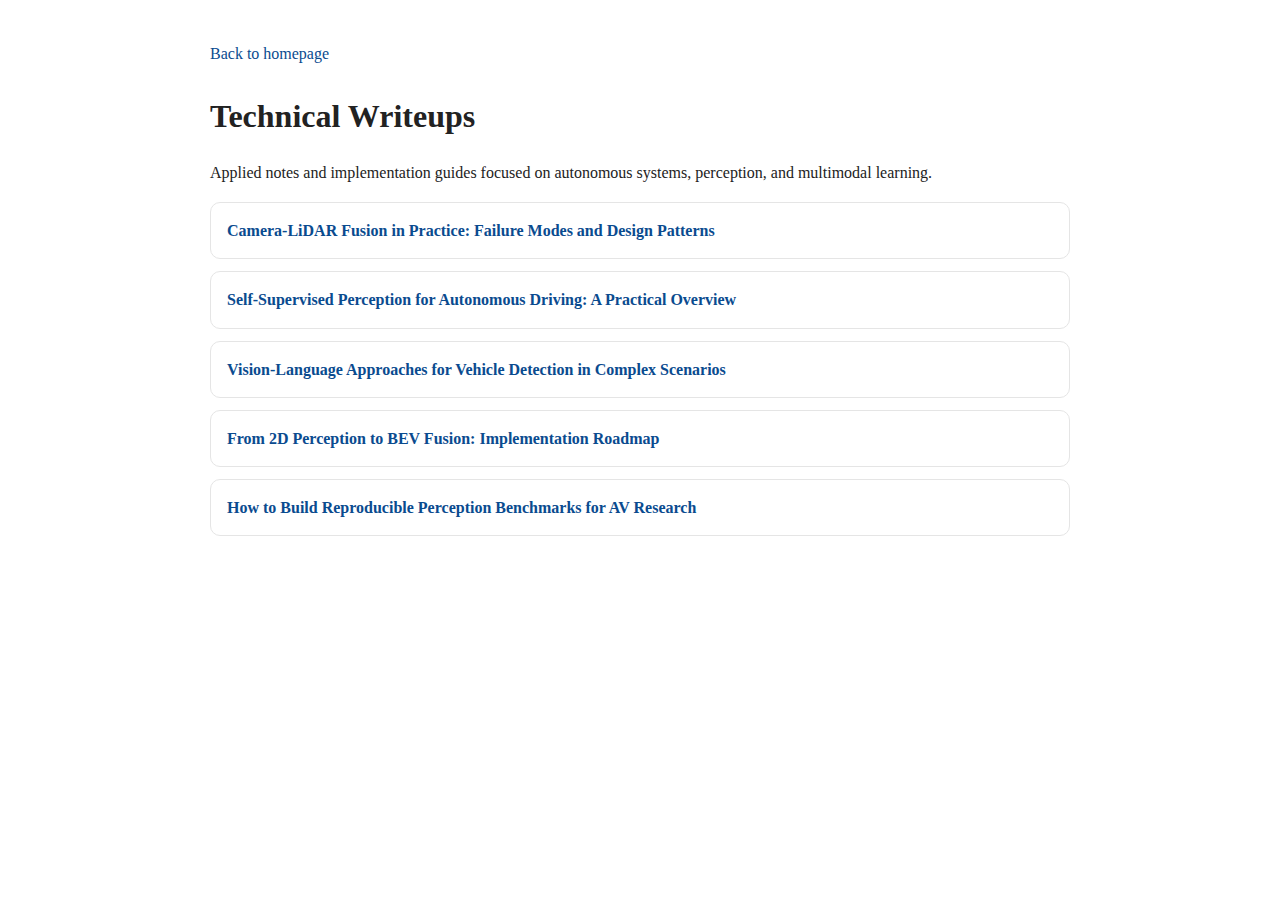
<file: writeups/index.html>
<!DOCTYPE html>
<html lang="en">
<head>
  <meta charset="utf-8">
  <meta name="viewport" content="width=device-width, initial-scale=1.0">
  <meta name="description" content="Technical writeups by Bipin Saha on autonomous driving perception, multimodal fusion, and AV research workflows.">
  <title>Technical Writeups | Bipin Saha</title>
  <link rel="canonical" href="https://bipin-saha.github.io/writeups/index.html">
  <style>
    body { font-family: Georgia, serif; max-width: 860px; margin: 40px auto; padding: 0 16px; line-height: 1.7; color: #222; }
    h1 { margin-bottom: 8px; }
    .card { border: 1px solid #e5e5e5; border-radius: 10px; padding: 14px 16px; margin-bottom: 12px; }
    a { color: #0a4b8f; text-decoration: none; }
    a:hover { text-decoration: underline; }
  </style>
</head>
<body>
  <p><a href="../index.html">Back to homepage</a></p>
  <h1>Technical Writeups</h1>
  <p>Applied notes and implementation guides focused on autonomous systems, perception, and multimodal learning.</p>

  <div class="card">
    <a href="camera-lidar-fusion.html"><strong>Camera-LiDAR Fusion in Practice: Failure Modes and Design Patterns</strong></a>
  </div>
  <div class="card">
    <a href="self-supervised-perception.html"><strong>Self-Supervised Perception for Autonomous Driving: A Practical Overview</strong></a>
  </div>
  <div class="card">
    <a href="vision-language-vehicle-detection.html"><strong>Vision-Language Approaches for Vehicle Detection in Complex Scenarios</strong></a>
  </div>
  <div class="card">
    <a href="bevfusion-roadmap.html"><strong>From 2D Perception to BEV Fusion: Implementation Roadmap</strong></a>
  </div>
  <div class="card">
    <a href="perception-benchmarks.html"><strong>How to Build Reproducible Perception Benchmarks for AV Research</strong></a>
  </div>
</body>
</html>
</file>
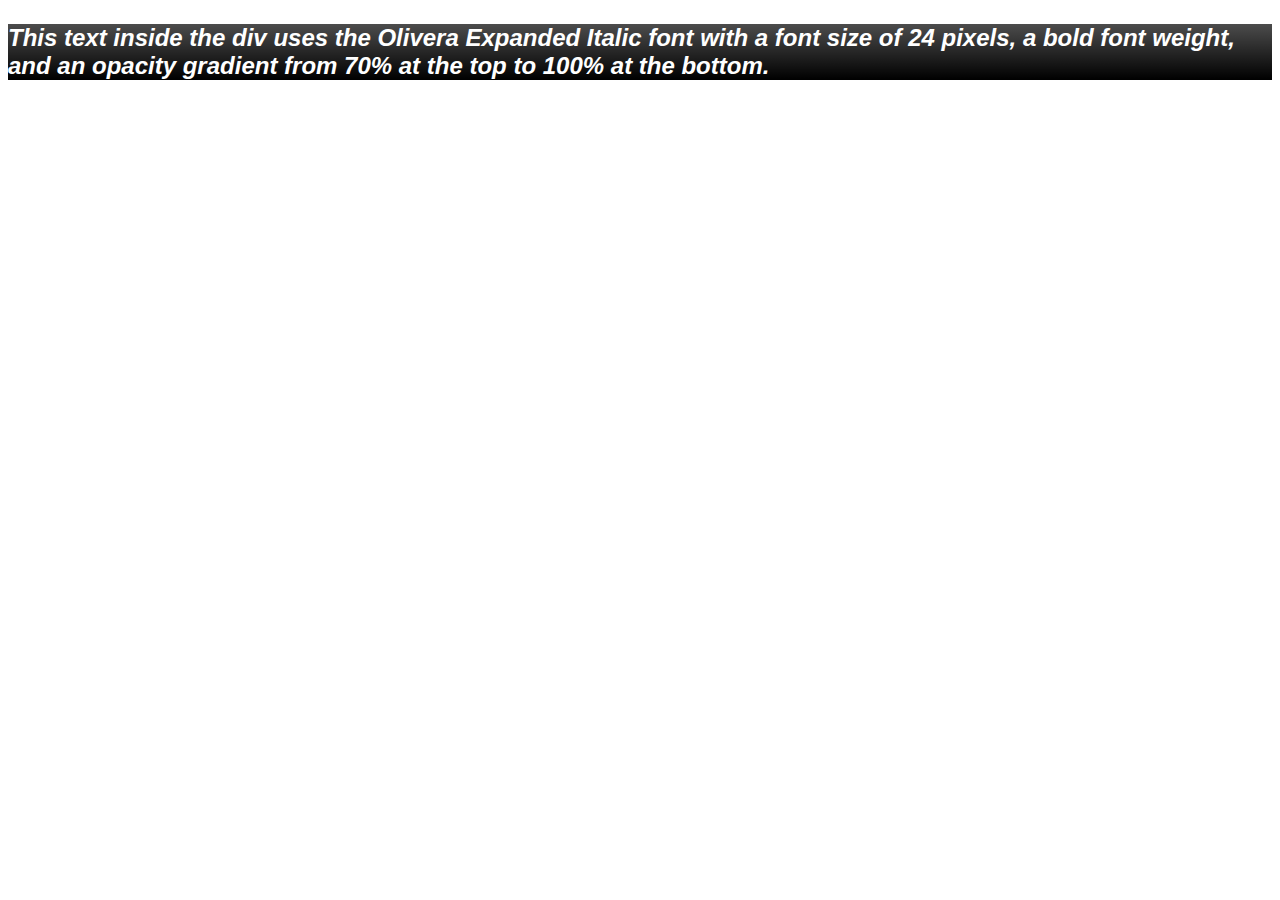
<file: post.html>
<!DOCTYPE html>
<html lang="en">
<head>
    <meta charset="UTF-8">
    <meta name="viewport" content="width=device-width, initial-scale=1.0">
    <title>Your One-Page Website</title>
</head>
<body>
    <div style="background: linear-gradient(rgba(0, 0, 0, 0.7), rgba(0, 0, 0, 1));">
        <p style="font-family: 'Olivera Expanded Italic', sans-serif; font-style: italic; font-size: 24px; font-weight: bold; color: #fff;">
            This text inside the div uses the Olivera Expanded Italic font with a font size of 24 pixels, a bold font weight, and an opacity gradient from 70% at the top to 100% at the bottom.
        </p>
    </div>

    <!-- Your website content goes here -->

</body>
</html>
</file>
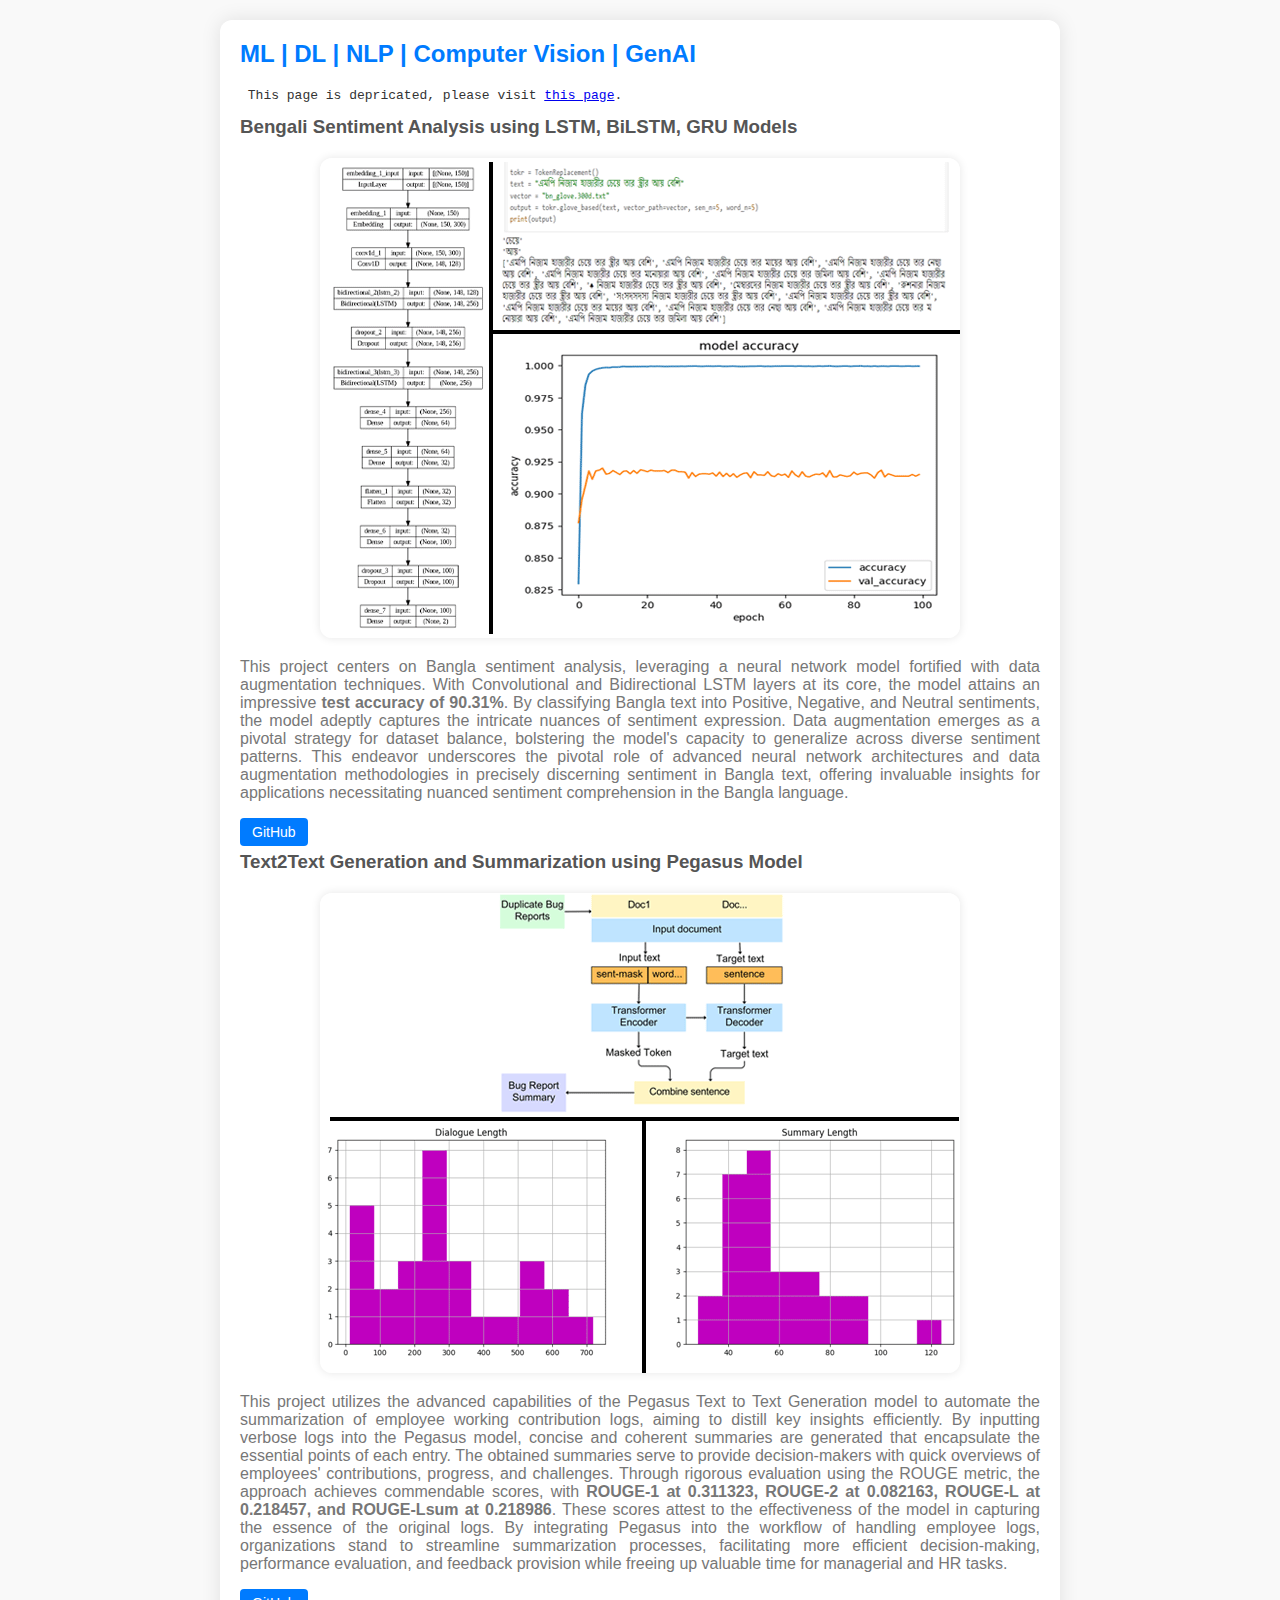
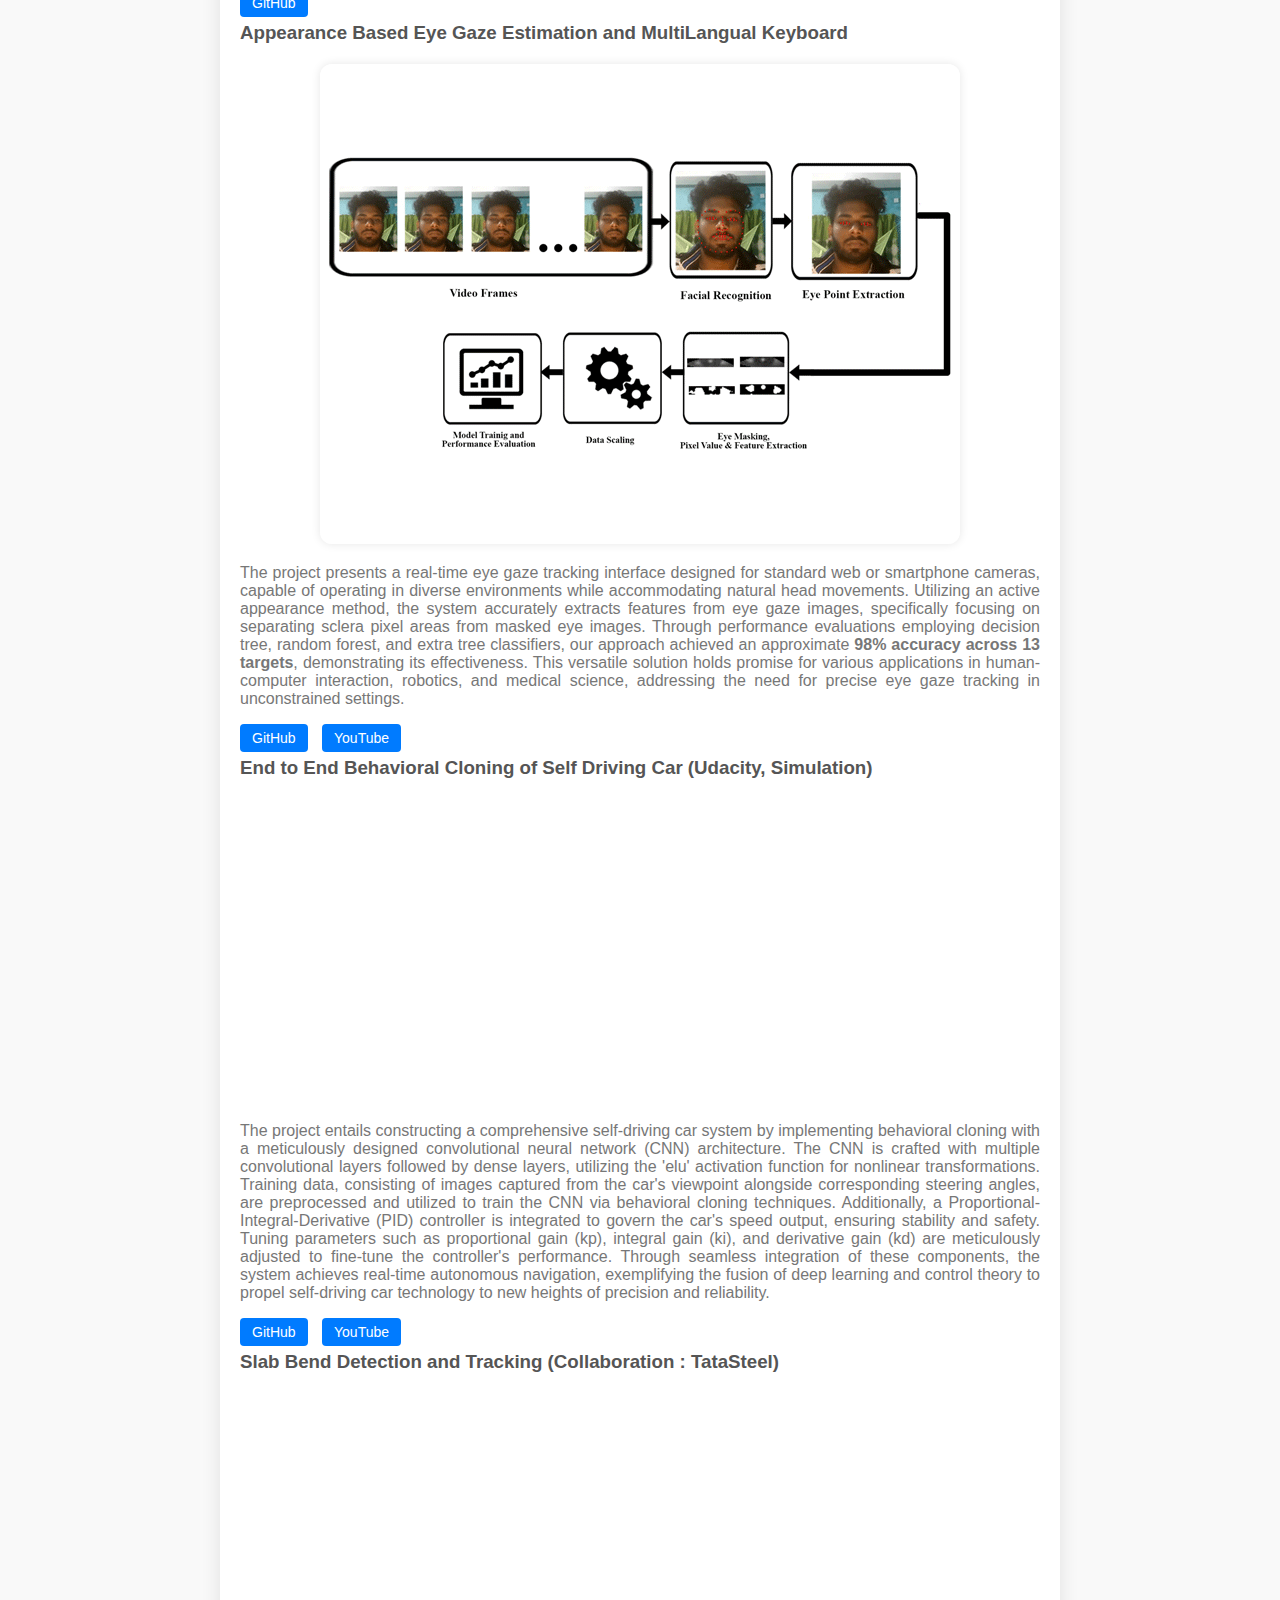
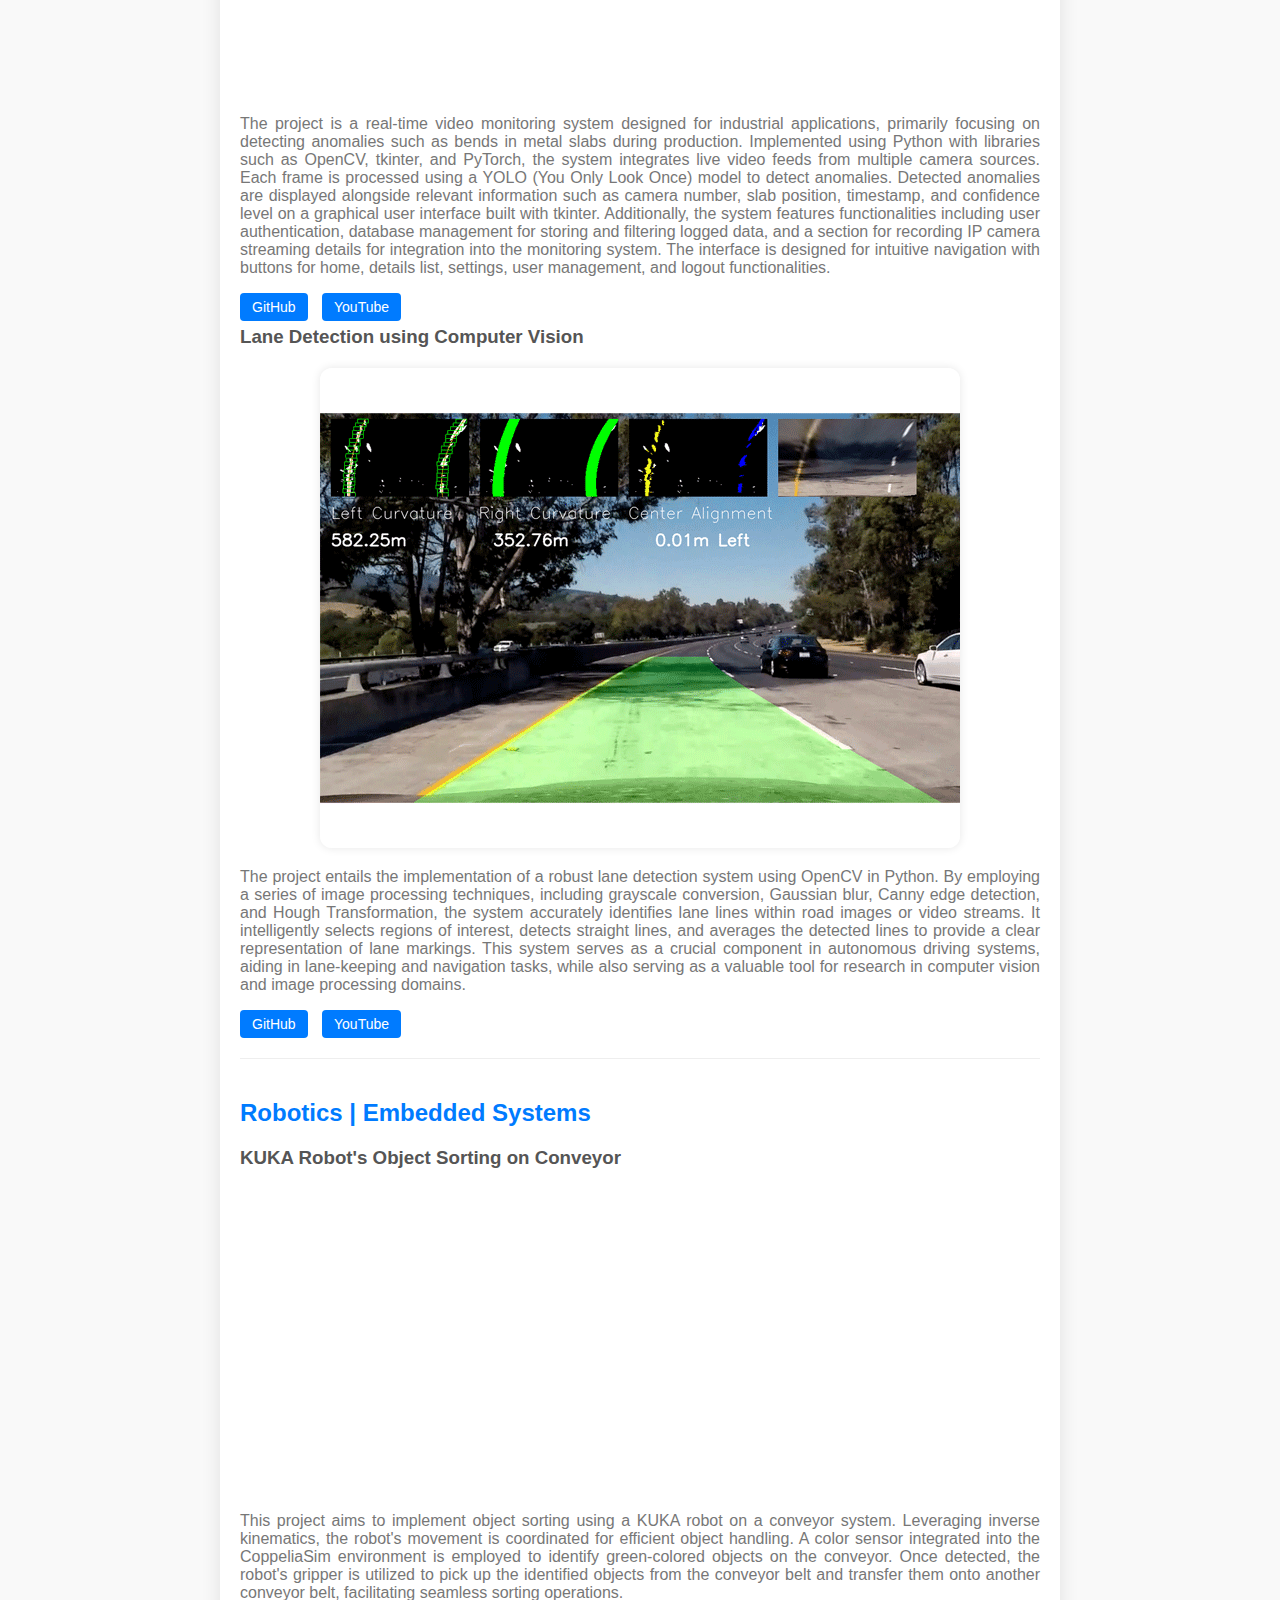
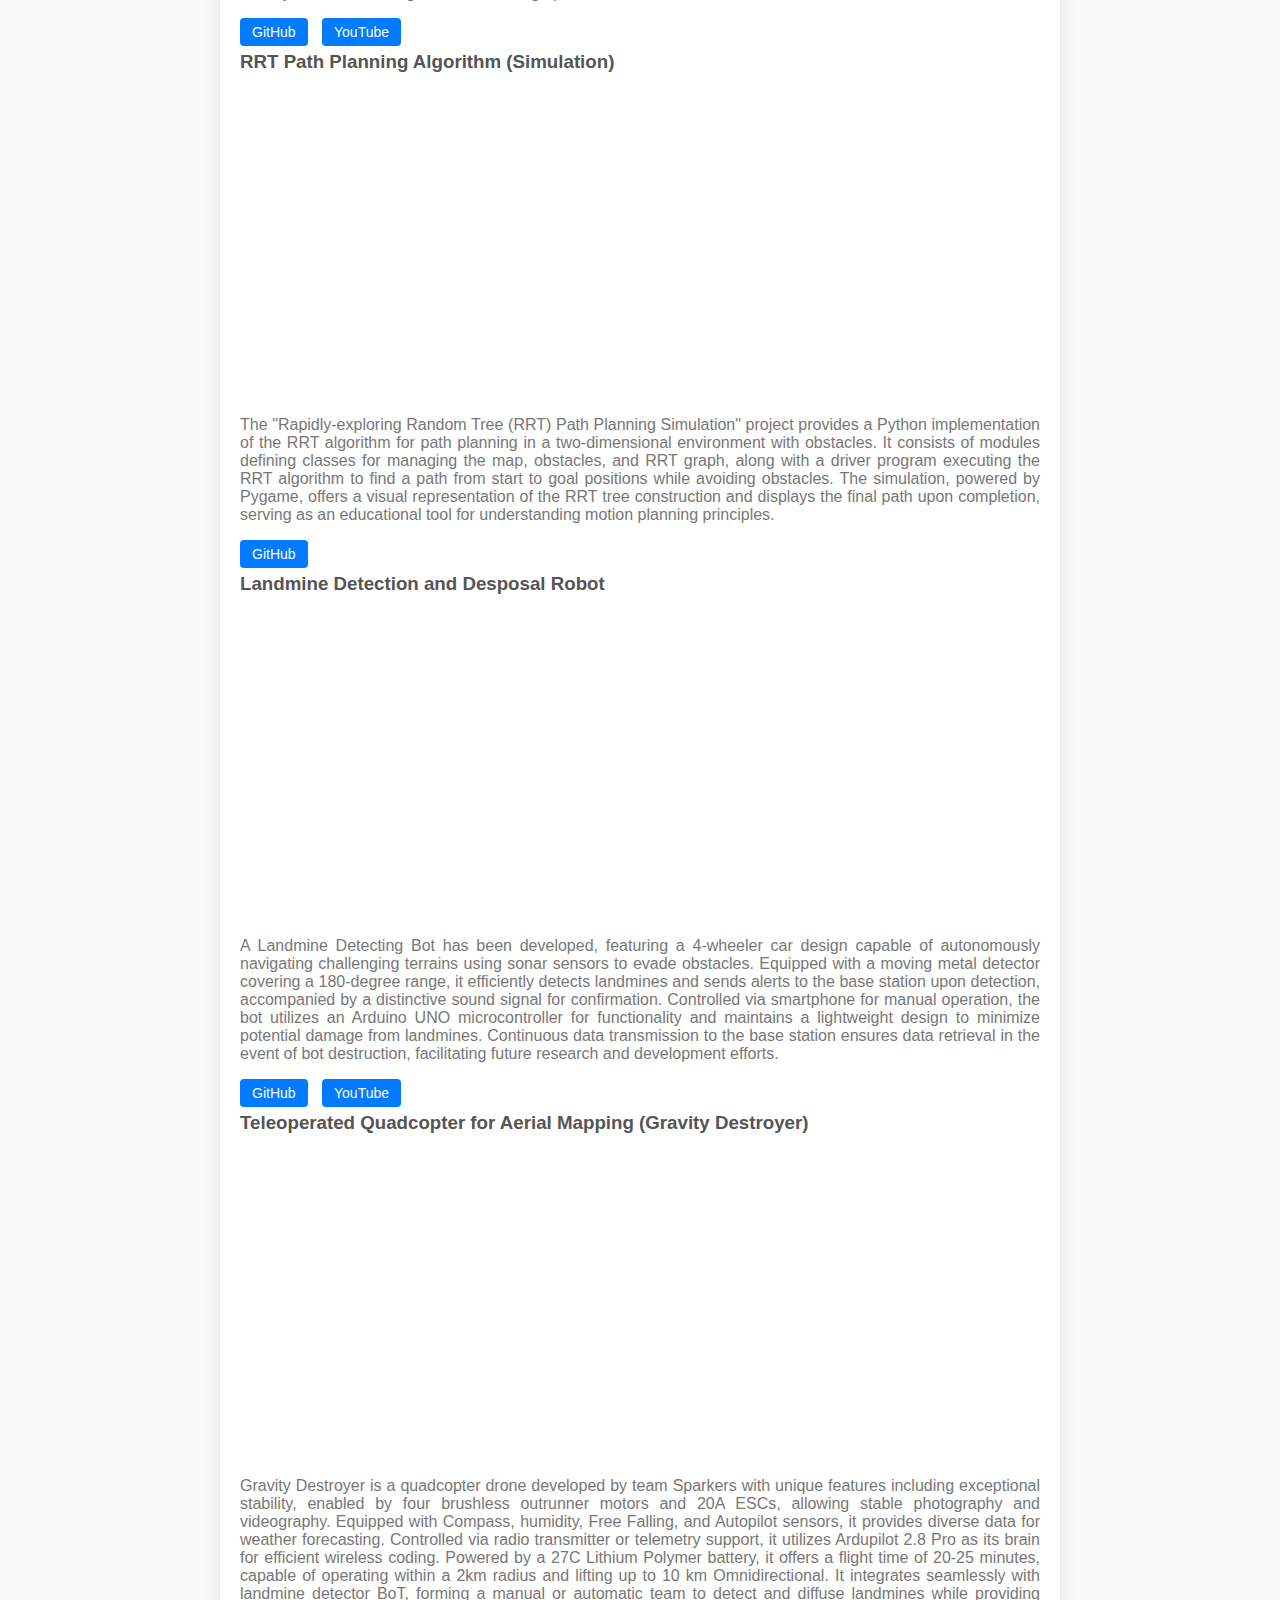
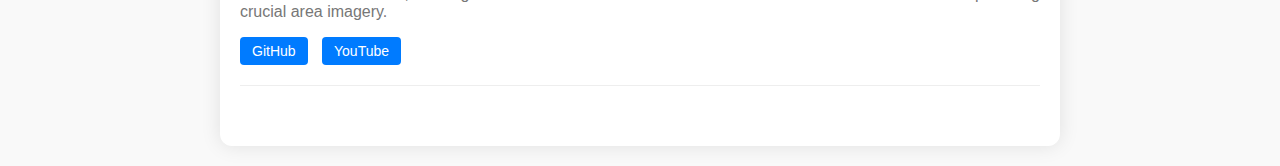
<file: projects2.html>
<!DOCTYPE html>
<html lang="en">
<head>
<meta charset="UTF-8">
<meta name="viewport" content="width=device-width, initial-scale=1.0">
<title>Bipin's Projects</title>
<style>
    body {
        font-family: 'Segoe UI', Tahoma, Geneva, Verdana, sans-serif;
        background-color: #f9f9f9;
        margin: 0;
        padding: 0;
        color: #333;
    }
    .container {
        max-width: 800px;
        margin: 20px auto;
        padding: 20px;
        background-color: #fff;
        border-radius: 12px;
        box-shadow: 0 0 20px rgba(0, 0, 0, 0.1);
    }
    .project {
        margin-bottom: 40px;
        padding-bottom: 20px;
        border-bottom: 1px solid #eee;
    }
    .project img {
        max-width: 100%;
        height: auto;
        display: block;
        margin: 20px auto;
        border-radius: 12px;
        box-shadow: 0 0 10px rgba(0, 0, 0, 0.1);
        transition: transform 0.3s ease;
    }
    .project img:hover {
        transform: scale(1.05);
    }
    .project h2 {
        margin-top: 0;
        color: #007bff;
        font-weight: bold;
    }
    .project h3 {
        margin-top: 5px;
        color: #555;
    }
    .project p {
        margin-top: 5px;
        color: #777;
    }
    .project .btn {
        display: inline-block;
        margin-right: 10px;
        padding: 6px 12px; /* Updated padding */
        background-color: #007bff;
        color: #fff;
        text-decoration: none;
        border: none;
        border-radius: 4px; /* Reduced border radius */
        cursor: pointer;
        transition: background-color 0.3s ease;
        font-size: 14px; /* Adjusted font size */
    }
    .project .btn:hover {
        background-color: #5bc0de; /* Light blue color */
    }
    .project h2 a,
    .project h3 a {
        color: inherit; /* Inherit the color from parent */
        text-decoration: none; /* Remove underline */
    }
</style>
</head>
<body>
<div class="container">
    <div class="project" id="project1">
        <h2>ML | DL | NLP | Computer Vision | GenAI</h2>
        <pre> This page is depricated, please visit <a href="projects.html" target="_blank">this page</a>.</pre>
    

        
        <h3 id="sentiment">Bengali Sentiment Analysis using LSTM, BiLSTM, GRU Models</h3>
        <img src="project_images/bn-sentiment.png" alt="Project 1 Image">
        <p align="justify">This project centers on Bangla sentiment analysis, leveraging a neural network model fortified with data 
            augmentation techniques. With Convolutional and Bidirectional LSTM layers at its core, the model attains an impressive 
            <b>test accuracy of 90.31%</b>. By classifying Bangla text into Positive, Negative, and Neutral sentiments, the model adeptly 
            captures the intricate nuances of sentiment expression. Data augmentation emerges as a pivotal strategy for dataset 
            balance, bolstering the model's capacity to generalize across diverse sentiment patterns. This endeavor underscores the 
            pivotal role of advanced neural network architectures and data augmentation methodologies in precisely discerning 
            sentiment in Bangla text, offering invaluable insights for applications necessitating nuanced sentiment comprehension in the Bangla language.</p>
        <a href="https://github.com/bipin-saha/BanglaNLP-Sentiment-Analysis" class="btn" target="_blank">GitHub</a>
        <!-- <a href="https://www.youtube.com/watch?v=project1" class="btn" target="_blank">YouTube</a> -->

    
        
        <h3 id="summarize"> Text2Text Generation and Summarization using Pegasus Model </h3>
        <img src="project_images/text2textsum.png" alt="Project 1 Image">
        <p align="justify">This project utilizes the advanced capabilities of the Pegasus Text to Text Generation model to automate the 
            summarization of employee working contribution logs, aiming to distill key insights efficiently. By inputting verbose logs 
            into the Pegasus model, concise and coherent summaries are generated that encapsulate the essential points of each entry. 
            The obtained summaries serve to provide decision-makers with quick overviews of employees' contributions, progress, and challenges. 
            Through rigorous evaluation using the ROUGE metric, the approach achieves commendable scores, with <b>ROUGE-1 at 0.311323, ROUGE-2 at 
            0.082163, ROUGE-L at 0.218457, and ROUGE-Lsum at 0.218986</b>. These scores attest to the effectiveness of the model in capturing the 
            essence of the original logs. By integrating Pegasus into the workflow of handling employee logs, organizations stand to streamline 
            summarization processes, facilitating more efficient decision-making, performance evaluation, and feedback provision while freeing 
            up valuable time for managerial and HR tasks.</p>
        <a href="https://github.com/bipin-saha/Employee_Task_Summarization" class="btn" target="_blank">GitHub</a>
        <!-- <a href="https://www.youtube.com/watch?v=project1" class="btn" target="_blank">YouTube</a> -->
        <!--
        
            <h3 id="trocr"> Handwritten Medical Prescription Digitalization </h3>
        <div style="text-align: center;">
            <iframe width="560" height="315" src="https://www.youtube.com/embed/q5dI3oArw6o?si=nzRXw_yuSu3AT-0-" title="YouTube video player" frameborder="0" allow="accelerometer; autoplay; clipboard-write; encrypted-media; gyroscope; picture-in-picture; web-share" referrerpolicy="strict-origin-when-cross-origin" allowfullscreen></iframe>
        </div>
        <p align="justify">The project initiates with a rigorous segmentation process, utilizing advanced image processing techniques to 
            isolate unstructured handwritten prescriptions from their original documents. This segmentation involves sophisticated algorithms 
            to separate the prescription text from its background and any extraneous elements, thereby preparing the text for further analysis. 
            Following segmentation, the segmented prescription images undergo a meticulous extraction procedure to identify and isolate individual 
            lines and words. This extraction process employs techniques such as contour detection and bounding box localization to precisely 
            delineate each textual element within the prescription, ensuring accurate input for subsequent OCR processing. These initial stages of 
            segmentation and extraction lay the foundation for subsequent text recognition and correction phases utilizing the TrOCR and text-to-text 
            generation models, respectively.</p>
        <a href="https://github.com/bipin-saha/Medical-Handwritten-Prescription-Recognition" class="btn" target="_blank">GitHub</a>
         <a href="https://www.youtube.com/watch?v=project1" class="btn" target="_blank">YouTube</a>
        
        -->
        <!--

        <h3 id="bntransformerocr"> Bangla Handwritten Text Extraction from Land Records </h3>
        <img src="project1.jpg" alt="Project 1 Image">
        <p align="justify">The Bangla Handwriting Recognition project employs a cutting-edge Transformer-based model, featuring a pre-trained ResNet152 encoder for 
            robust feature extraction from handwritten Bangla character images. Leveraging positional encodings and masking mechanisms, the model's 
            Transformer decoder accurately predicts sequences of characters, aided by sine positional encodings for enhanced spatial awareness. With 
            adjustable parameters for vocabulary length and maximum text length, along with dimensions optimized for performance, this project delivers 
            an efficient and versatile solution for accurately recognizing handwritten Bangla characters, catering to diverse applications such as document 
            digitization and language processing.</p>
        <a href="https://github.com/project1" class="btn" target="_blank">GitHub</a>
        <a href="https://www.youtube.com/watch?v=project1" class="btn" target="_blank">YouTube</a>
        
        -->

        <h3 id="gaze"> Appearance Based Eye Gaze Estimation and MultiLangual Keyboard </h3>
        <img src="project_images/gaze.png" alt="Project 1 Image">
        <p align="justify">The project presents a real-time eye gaze tracking interface designed for standard web or smartphone cameras, capable of 
            operating in diverse environments while accommodating natural head movements. Utilizing an active appearance method, the system accurately 
            extracts features from eye gaze images, specifically focusing on separating sclera pixel areas from masked eye images. Through performance 
            evaluations employing decision tree, random forest, and extra tree classifiers, our approach achieved an approximate <b>98% accuracy across 13 
            targets</b>, demonstrating its effectiveness. This versatile solution holds promise for various applications in human-computer interaction, 
            robotics, and medical science, addressing the need for precise eye gaze tracking in unconstrained settings.</p>
        <a href="https://github.com/project1" class="btn" target="_blank">GitHub</a>
        <a href="https://www.youtube.com/watch?v=project1" class="btn" target="_blank">YouTube</a>
        
        <h3 id="selfdriving"> End to End Behavioral Cloning of Self Driving Car (Udacity, Simulation) </h3>
        <div style="text-align: center;">
            <iframe width="560" height="315" src="https://www.youtube.com/embed/6YWNVJvWPik?si=lP9vwfnQrH1kSBU2" title="YouTube video player" frameborder="0" allow="accelerometer; autoplay; clipboard-write; encrypted-media; gyroscope; picture-in-picture; web-share" referrerpolicy="strict-origin-when-cross-origin" allowfullscreen></iframe>
        </div>
        <p align="justify">The project entails constructing a comprehensive self-driving car system by implementing behavioral cloning with a meticulously designed 
            convolutional neural network (CNN) architecture. The CNN is crafted with multiple convolutional layers followed by dense layers, utilizing 
            the 'elu' activation function for nonlinear transformations. Training data, consisting of images captured from the car's viewpoint alongside 
            corresponding steering angles, are preprocessed and utilized to train the CNN via behavioral cloning techniques. Additionally, a 
            Proportional-Integral-Derivative (PID) controller is integrated to govern the car's speed output, ensuring stability and safety. Tuning 
            parameters such as proportional gain (kp), integral gain (ki), and derivative gain (kd) are meticulously adjusted to fine-tune the controller's 
            performance. Through seamless integration of these components, the system achieves real-time autonomous navigation, exemplifying the fusion of 
            deep learning and control theory to propel self-driving car technology to new heights of precision and reliability.</p>
        <a href="https://github.com/project1" class="btn" target="_blank">GitHub</a>
        <a href="https://www.youtube.com/watch?v=project1" class="btn" target="_blank">YouTube</a>
        
        <h3 id="tatasteel"> Slab Bend Detection and Tracking (Collaboration : TataSteel) </h3>
        <div style="text-align: center;">
            <iframe width="560" height="315" src="https://www.youtube.com/embed/_Ctov5KLsPs?si=Z3p_e-9RRxw8tiiM" title="YouTube video player" frameborder="0" allow="accelerometer; autoplay; clipboard-write; encrypted-media; gyroscope; picture-in-picture; web-share" referrerpolicy="strict-origin-when-cross-origin" allowfullscreen></iframe>
        </div>
        <p align="justify">The project is a real-time video monitoring system designed for industrial applications, primarily focusing on detecting anomalies such as bends in metal 
            slabs during production. Implemented using Python with libraries such as OpenCV, tkinter, and PyTorch, the system integrates live video feeds from multiple 
            camera sources. Each frame is processed using a YOLO (You Only Look Once) model to detect anomalies. Detected anomalies are displayed alongside relevant 
            information such as camera number, slab position, timestamp, and confidence level on a graphical user interface built with tkinter. Additionally, the system 
            features functionalities including user authentication, database management for storing and filtering logged data, and a section for recording IP camera 
            streaming details for integration into the monitoring system. The interface is designed for intuitive navigation with buttons for home, details list, 
            settings, user management, and logout functionalities.</p>
        <a href="https://github.com/project1" class="btn" target="_blank">GitHub</a>
        <a href="https://www.youtube.com/watch?v=project1" class="btn" target="_blank">YouTube</a>

        <h3 id="tatasteel"> Lane Detection using Computer Vision </h3>
        <!--<h3><a href="#tatasteel"> Slab Bend Detection and Tracking (Collaboration : TataSteel) </a> </h3>-->
        <img src="project_images/lane.png" alt="Project 1 Image">
        <p align="justify">The project entails the implementation of a robust lane detection system using OpenCV in Python. By employing a series of image processing techniques, 
            including grayscale conversion, Gaussian blur, Canny edge detection, and Hough Transformation, the system accurately identifies lane lines within road 
            images or video streams. It intelligently selects regions of interest, detects straight lines, and averages the detected lines to provide a clear 
            representation of lane markings. This system serves as a crucial component in autonomous driving systems, aiding in lane-keeping and navigation tasks, 
            while also serving as a valuable tool for research in computer vision and image processing domains.</p>
        <a href="https://github.com/project1" class="btn" target="_blank">GitHub</a>
        <a href="https://www.youtube.com/watch?v=project1" class="btn" target="_blank">YouTube</a>
    </div>
    <div class="project" id="project2">
        <h2>Robotics | Embedded Systems</h2>
        <h3 id="kuka"> KUKA Robot's Object Sorting on Conveyor </h3>
        <div style="text-align: center;">
            <iframe width="560" height="315" src="https://www.youtube.com/embed/dbTIQIRSQns?si=AEJQDpYuYJBw2QZo" title="YouTube video player" frameborder="0" allow="accelerometer; autoplay; clipboard-write; encrypted-media; gyroscope; picture-in-picture; web-share" referrerpolicy="strict-origin-when-cross-origin" allowfullscreen></iframe>
        </div>
        <p align="justify">This project aims to implement object sorting using a KUKA robot on a conveyor system. Leveraging 
            inverse kinematics, the robot's movement is coordinated for efficient object handling. A color sensor integrated 
            into the CoppeliaSim environment is employed to identify green-colored objects on the conveyor. Once detected, 
            the robot's gripper is utilized to pick up the identified objects from the conveyor belt and transfer them onto 
            another conveyor belt, facilitating seamless sorting operations.</p>
        <a href="https://github.com/project1" class="btn" target="_blank">GitHub</a>
        <a href="https://www.youtube.com/watch?v=project1" class="btn" target="_blank">YouTube</a>
        
        <h3 id="rrt"> RRT Path Planning Algorithm (Simulation) </h3>
        <!-- <img src="project1.jpg" alt="Project 1 Image"> -->
        <div style="text-align: center;">
            <iframe width="560" height="315" src="https://www.youtube.com/embed/OnCe3VK2WyI?si=rxB6WD7MWhpLrBtE" title="YouTube video player" frameborder="0" allow="accelerometer; autoplay; clipboard-write; encrypted-media; gyroscope; picture-in-picture; web-share" referrerpolicy="strict-origin-when-cross-origin" allowfullscreen></iframe>
        </div>
        <p align="justify">The "Rapidly-exploring Random Tree (RRT) Path Planning Simulation" project provides a Python 
            implementation of the RRT algorithm for path planning in a two-dimensional environment with obstacles. 
            It consists of modules defining classes for managing the map, obstacles, and RRT graph, along with a driver 
            program executing the RRT algorithm to find a path from start to goal positions while avoiding obstacles. 
            The simulation, powered by Pygame, offers a visual representation of the RRT tree construction and displays 
            the final path upon completion, serving as an educational tool for understanding motion planning principles.</p>
        <a href="https://github.com/bipin-saha/RRT-Path-Planning-Algorithm" class="btn" target="_blank">GitHub</a>
        <!-- <a href="https://www.youtube.com/watch?v=project1" class="btn" target="_blank">YouTube</a> -->
        
        <h3 id="landmine"> Landmine Detection and Desposal Robot </h3>
        <!-- <img src="project1.jpg" alt="Project 1 Image"> -->
        <div style="text-align: center;">
            <iframe width="560" height="315" src="https://www.youtube.com/embed/1bPrUW3Peik?si=ipeUKoirCxoCBlFa" title="YouTube video player" frameborder="0" allow="accelerometer; autoplay; clipboard-write; encrypted-media; gyroscope; picture-in-picture; web-share" referrerpolicy="strict-origin-when-cross-origin" allowfullscreen></iframe>
        </div>
        <p align="justify">A Landmine Detecting Bot has been developed, featuring a 4-wheeler car design capable of autonomously 
            navigating challenging terrains using sonar sensors to evade obstacles. Equipped with a moving metal detector covering
             a 180-degree range, it efficiently detects landmines and sends alerts to the base station upon detection, accompanied 
             by a distinctive sound signal for confirmation. Controlled via smartphone for manual operation, the bot utilizes an 
             Arduino UNO microcontroller for functionality and maintains a lightweight design to minimize potential damage from 
             landmines. Continuous data transmission to the base station ensures data retrieval in the event of bot destruction, 
             facilitating future research and development efforts.</p>
        <a href="https://github.com/project1" class="btn" target="_blank">GitHub</a>
        <a href="https://www.youtube.com/watch?v=project1" class="btn" target="_blank">YouTube</a>


        <h3 id="drone"> Teleoperated Quadcopter for Aerial Mapping (Gravity Destroyer) </h3>
        <!--<h3><a href="#tatasteel"> Slab Bend Detection and Tracking (Collaboration : TataSteel) </a> </h3>-->
        <div style="text-align: center;">
            <iframe width="560" height="315" src="https://www.youtube.com/embed/oWhApeoo-xA?si=xcE6v8cvYDkeGrXn" title="YouTube video player" frameborder="0" allow="accelerometer; autoplay; clipboard-write; encrypted-media; gyroscope; picture-in-picture; web-share" referrerpolicy="strict-origin-when-cross-origin" allowfullscreen></iframe>
        </div>
        <p align="justify">Gravity Destroyer is a quadcopter drone developed by team Sparkers with unique features including exceptional 
            stability, enabled by four brushless outrunner motors and 20A ESCs, allowing stable photography and videography. Equipped with
             Compass, humidity, Free Falling, and Autopilot sensors, it provides diverse data for weather forecasting. Controlled via 
             radio transmitter or telemetry support, it utilizes Ardupilot 2.8 Pro as its brain for efficient wireless coding. Powered 
             by a 27C Lithium Polymer battery, it offers a flight time of 20-25 minutes, capable of operating within a 2km radius and 
             lifting up to 10 km Omnidirectional. It integrates seamlessly with landmine detector BoT, forming a manual or automatic 
             team to detect and diffuse landmines while providing crucial area imagery.</p>
        <a href="https://github.com/project1" class="btn" target="_blank">GitHub</a>
        <a href="https://www.youtube.com/watch?v=project1" class="btn" target="_blank">YouTube</a>


        
        
    </div>
    <!-- Add more projects as needed -->
</div>

<script>
    // JavaScript for smooth scrolling to anchor links
    document.querySelectorAll('.project h2 a').forEach(anchor => {
        anchor.addEventListener('click', function (e) {
            e.preventDefault();

            document.querySelector(this.getAttribute('href')).scrollIntoView({
                behavior: 'smooth'
            });
        });
    });
</script>

</body>
</html>
</file>
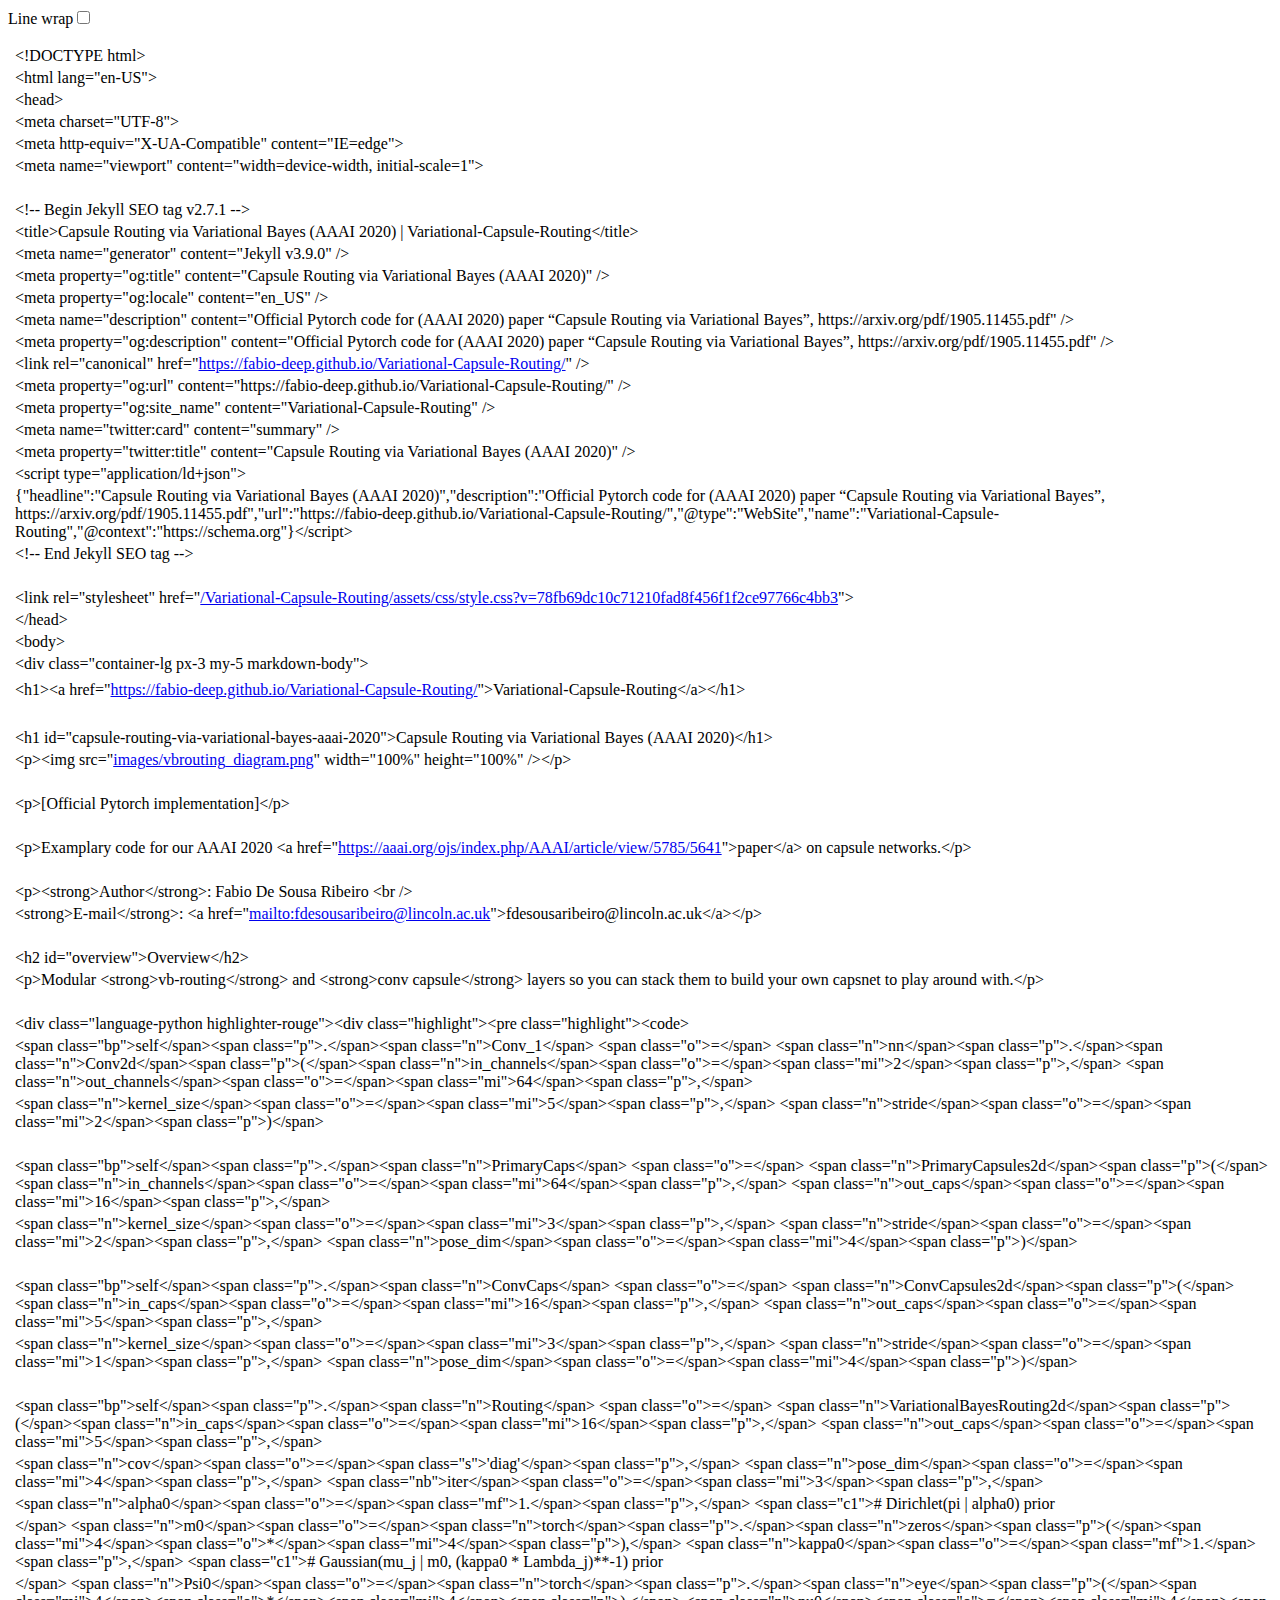
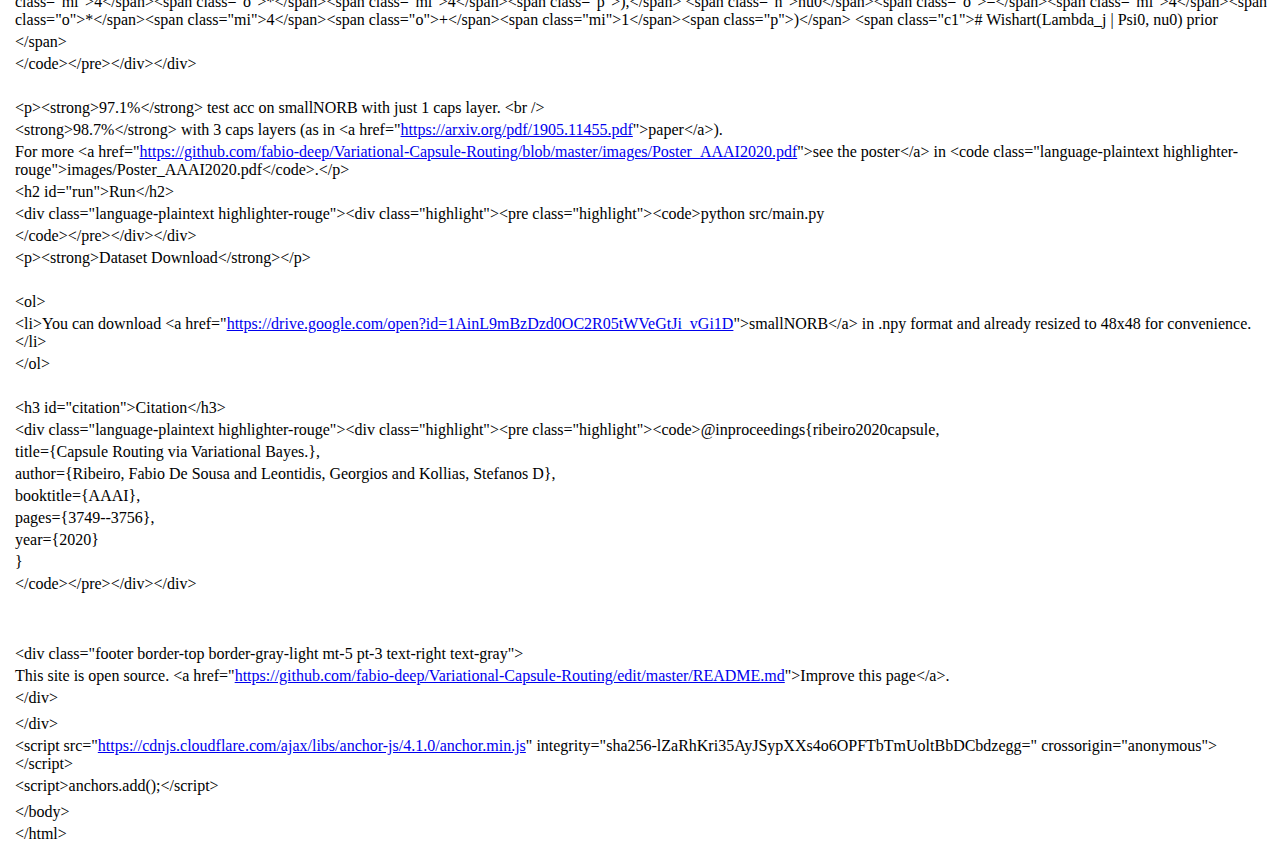
<file: Variational-Capsule-Routing.html>
<!-- saved from url=(0057)https://fabio-deep.github.io/Variational-Capsule-Routing/ -->
<html>

<head>
    <meta http-equiv="Content-Type" content="text/html; charset=UTF-8">
    <meta name="color-scheme" content="light dark">
</head>

<body>
    <div class="line-gutter-backdrop"></div>
    <form autocomplete="off"><label class="line-wrap-control">Line wrap<input type="checkbox"
                aria-label="Line wrap"></label></form>
    <table>
        <tbody>
            <tr>
                <td class="line-number" value="1"></td>
                <td class="line-content"><span class="html-doctype">&lt;!DOCTYPE html&gt;</span></td>
            </tr>
            <tr>
                <td class="line-number" value="2"></td>
                <td class="line-content"><span class="html-tag">&lt;html <span
                            class="html-attribute-name">lang</span>="<span
                            class="html-attribute-value">en-US</span>"&gt;</span></td>
            </tr>
            <tr>
                <td class="line-number" value="3"></td>
                <td class="line-content"> <span class="html-tag">&lt;head&gt;</span></td>
            </tr>
            <tr>
                <td class="line-number" value="4"></td>
                <td class="line-content"> <span class="html-tag">&lt;meta <span
                            class="html-attribute-name">charset</span>="<span
                            class="html-attribute-value">UTF-8</span>"&gt;</span></td>
            </tr>
            <tr>
                <td class="line-number" value="5"></td>
                <td class="line-content"> <span class="html-tag">&lt;meta <span
                            class="html-attribute-name">http-equiv</span>="<span
                            class="html-attribute-value">X-UA-Compatible</span>" <span
                            class="html-attribute-name">content</span>="<span
                            class="html-attribute-value">IE=edge</span>"&gt;</span></td>
            </tr>
            <tr>
                <td class="line-number" value="6"></td>
                <td class="line-content"> <span class="html-tag">&lt;meta <span
                            class="html-attribute-name">name</span>="<span class="html-attribute-value">viewport</span>"
                        <span class="html-attribute-name">content</span>="<span
                            class="html-attribute-value">width=device-width, initial-scale=1</span>"&gt;</span></td>
            </tr>
            <tr>
                <td class="line-number" value="7"></td>
                <td class="line-content"><br></td>
            </tr>
            <tr>
                <td class="line-number" value="8"></td>
                <td class="line-content"><span class="html-comment">&lt;!-- Begin Jekyll SEO tag v2.7.1 --&gt;</span>
                </td>
            </tr>
            <tr>
                <td class="line-number" value="9"></td>
                <td class="line-content"><span class="html-tag">&lt;title&gt;</span>Capsule Routing via Variational
                    Bayes (AAAI 2020) | Variational-Capsule-Routing<span class="html-tag">&lt;/title&gt;</span></td>
            </tr>
            <tr>
                <td class="line-number" value="10"></td>
                <td class="line-content"><span class="html-tag">&lt;meta <span
                            class="html-attribute-name">name</span>="<span
                            class="html-attribute-value">generator</span>" <span
                            class="html-attribute-name">content</span>="<span class="html-attribute-value">Jekyll
                            v3.9.0</span>" /&gt;</span></td>
            </tr>
            <tr>
                <td class="line-number" value="11"></td>
                <td class="line-content"><span class="html-tag">&lt;meta <span
                            class="html-attribute-name">property</span>="<span
                            class="html-attribute-value">og:title</span>" <span
                            class="html-attribute-name">content</span>="<span class="html-attribute-value">Capsule
                            Routing via Variational Bayes (AAAI 2020)</span>" /&gt;</span></td>
            </tr>
            <tr>
                <td class="line-number" value="12"></td>
                <td class="line-content"><span class="html-tag">&lt;meta <span
                            class="html-attribute-name">property</span>="<span
                            class="html-attribute-value">og:locale</span>" <span
                            class="html-attribute-name">content</span>="<span class="html-attribute-value">en_US</span>"
                        /&gt;</span></td>
            </tr>
            <tr>
                <td class="line-number" value="13"></td>
                <td class="line-content"><span class="html-tag">&lt;meta <span
                            class="html-attribute-name">name</span>="<span
                            class="html-attribute-value">description</span>" <span
                            class="html-attribute-name">content</span>="<span class="html-attribute-value">Official
                            Pytorch code for (AAAI 2020) paper “Capsule Routing via Variational Bayes”,
                            https://arxiv.org/pdf/1905.11455.pdf</span>" /&gt;</span></td>
            </tr>
            <tr>
                <td class="line-number" value="14"></td>
                <td class="line-content"><span class="html-tag">&lt;meta <span
                            class="html-attribute-name">property</span>="<span
                            class="html-attribute-value">og:description</span>" <span
                            class="html-attribute-name">content</span>="<span class="html-attribute-value">Official
                            Pytorch code for (AAAI 2020) paper “Capsule Routing via Variational Bayes”,
                            https://arxiv.org/pdf/1905.11455.pdf</span>" /&gt;</span></td>
            </tr>
            <tr>
                <td class="line-number" value="15"></td>
                <td class="line-content"><span class="html-tag">&lt;link <span
                            class="html-attribute-name">rel</span>="<span class="html-attribute-value">canonical</span>"
                        <span class="html-attribute-name">href</span>="<a
                            class="html-attribute-value html-resource-link" target="_blank"
                            href="https://fabio-deep.github.io/Variational-Capsule-Routing/"
                            rel="noreferrer noopener">https://fabio-deep.github.io/Variational-Capsule-Routing/</a>"
                        /&gt;</span></td>
            </tr>
            <tr>
                <td class="line-number" value="16"></td>
                <td class="line-content"><span class="html-tag">&lt;meta <span
                            class="html-attribute-name">property</span>="<span
                            class="html-attribute-value">og:url</span>" <span
                            class="html-attribute-name">content</span>="<span
                            class="html-attribute-value">https://fabio-deep.github.io/Variational-Capsule-Routing/</span>"
                        /&gt;</span></td>
            </tr>
            <tr>
                <td class="line-number" value="17"></td>
                <td class="line-content"><span class="html-tag">&lt;meta <span
                            class="html-attribute-name">property</span>="<span
                            class="html-attribute-value">og:site_name</span>" <span
                            class="html-attribute-name">content</span>="<span
                            class="html-attribute-value">Variational-Capsule-Routing</span>" /&gt;</span></td>
            </tr>
            <tr>
                <td class="line-number" value="18"></td>
                <td class="line-content"><span class="html-tag">&lt;meta <span
                            class="html-attribute-name">name</span>="<span
                            class="html-attribute-value">twitter:card</span>" <span
                            class="html-attribute-name">content</span>="<span
                            class="html-attribute-value">summary</span>" /&gt;</span></td>
            </tr>
            <tr>
                <td class="line-number" value="19"></td>
                <td class="line-content"><span class="html-tag">&lt;meta <span
                            class="html-attribute-name">property</span>="<span
                            class="html-attribute-value">twitter:title</span>" <span
                            class="html-attribute-name">content</span>="<span class="html-attribute-value">Capsule
                            Routing via Variational Bayes (AAAI 2020)</span>" /&gt;</span></td>
            </tr>
            <tr>
                <td class="line-number" value="20"></td>
                <td class="line-content"><span class="html-tag">&lt;script <span
                            class="html-attribute-name">type</span>="<span
                            class="html-attribute-value">application/ld+json</span>"&gt;</span></td>
            </tr>
            <tr>
                <td class="line-number" value="21"></td>
                <td class="line-content">{"headline":"Capsule Routing via Variational Bayes (AAAI
                    2020)","description":"Official Pytorch code for (AAAI 2020) paper “Capsule Routing via Variational
                    Bayes”,
                    https://arxiv.org/pdf/1905.11455.pdf","url":"https://fabio-deep.github.io/Variational-Capsule-Routing/","@type":"WebSite","name":"Variational-Capsule-Routing","@context":"https://schema.org"}<span
                        class="html-tag">&lt;/script&gt;</span></td>
            </tr>
            <tr>
                <td class="line-number" value="22"></td>
                <td class="line-content"><span class="html-comment">&lt;!-- End Jekyll SEO tag --&gt;</span></td>
            </tr>
            <tr>
                <td class="line-number" value="23"></td>
                <td class="line-content"><br></td>
            </tr>
            <tr>
                <td class="line-number" value="24"></td>
                <td class="line-content"> <span class="html-tag">&lt;link <span
                            class="html-attribute-name">rel</span>="<span
                            class="html-attribute-value">stylesheet</span>" <span
                            class="html-attribute-name">href</span>="<a class="html-attribute-value html-resource-link"
                            target="_blank"
                            href="https://fabio-deep.github.io/Variational-Capsule-Routing/assets/css/style.css?v=78fb69dc10c71210fad8f456f1f2ce97766c4bb3"
                            rel="noreferrer noopener">/Variational-Capsule-Routing/assets/css/style.css?v=78fb69dc10c71210fad8f456f1f2ce97766c4bb3</a>"&gt;</span>
                </td>
            </tr>
            <tr>
                <td class="line-number" value="25"></td>
                <td class="line-content"> <span class="html-tag">&lt;/head&gt;</span></td>
            </tr>
            <tr>
                <td class="line-number" value="26"></td>
                <td class="line-content"> <span class="html-tag">&lt;body&gt;</span></td>
            </tr>
            <tr>
                <td class="line-number" value="27"></td>
                <td class="line-content"> <span class="html-tag">&lt;div <span
                            class="html-attribute-name">class</span>="<span class="html-attribute-value">container-lg
                            px-3 my-5 markdown-body</span>"&gt;</span></td>
            </tr>
            <tr>
                <td class="line-number" value="28"></td>
                <td class="line-content"> </td>
            </tr>
            <tr>
                <td class="line-number" value="29"></td>
                <td class="line-content"> <span class="html-tag">&lt;h1&gt;</span><span class="html-tag">&lt;a <span
                            class="html-attribute-name">href</span>="<a class="html-attribute-value html-external-link"
                            target="_blank" href="https://fabio-deep.github.io/Variational-Capsule-Routing/"
                            rel="noreferrer noopener">https://fabio-deep.github.io/Variational-Capsule-Routing/</a>"&gt;</span>Variational-Capsule-Routing<span
                        class="html-tag">&lt;/a&gt;</span><span class="html-tag">&lt;/h1&gt;</span></td>
            </tr>
            <tr>
                <td class="line-number" value="30"></td>
                <td class="line-content"> </td>
            </tr>
            <tr>
                <td class="line-number" value="31"></td>
                <td class="line-content"><br></td>
            </tr>
            <tr>
                <td class="line-number" value="32"></td>
                <td class="line-content"> <span class="html-tag">&lt;h1 <span
                            class="html-attribute-name">id</span>="<span
                            class="html-attribute-value">capsule-routing-via-variational-bayes-aaai-2020</span>"&gt;</span>Capsule
                    Routing via Variational Bayes (AAAI 2020)<span class="html-tag">&lt;/h1&gt;</span></td>
            </tr>
            <tr>
                <td class="line-number" value="33"></td>
                <td class="line-content"><span class="html-tag">&lt;p&gt;</span><span class="html-tag">&lt;img <span
                            class="html-attribute-name">src</span>="<a class="html-attribute-value html-resource-link"
                            target="_blank"
                            href="https://fabio-deep.github.io/Variational-Capsule-Routing/images/vbrouting_diagram.png"
                            rel="noreferrer noopener">images/vbrouting_diagram.png</a>" <span
                            class="html-attribute-name">width</span>="<span class="html-attribute-value">100%</span>"
                        <span class="html-attribute-name">height</span>="<span class="html-attribute-value">100%</span>"
                        /&gt;</span><span class="html-tag">&lt;/p&gt;</span></td>
            </tr>
            <tr>
                <td class="line-number" value="34"></td>
                <td class="line-content"><br></td>
            </tr>
            <tr>
                <td class="line-number" value="35"></td>
                <td class="line-content"><span class="html-tag">&lt;p&gt;</span>[Official Pytorch implementation]<span
                        class="html-tag">&lt;/p&gt;</span></td>
            </tr>
            <tr>
                <td class="line-number" value="36"></td>
                <td class="line-content"><br></td>
            </tr>
            <tr>
                <td class="line-number" value="37"></td>
                <td class="line-content"><span class="html-tag">&lt;p&gt;</span>Examplary code for our AAAI 2020 <span
                        class="html-tag">&lt;a <span class="html-attribute-name">href</span>="<a
                            class="html-attribute-value html-external-link" target="_blank"
                            href="https://aaai.org/ojs/index.php/AAAI/article/view/5785/5641"
                            rel="noreferrer noopener">https://aaai.org/ojs/index.php/AAAI/article/view/5785/5641</a>"&gt;</span>paper<span
                        class="html-tag">&lt;/a&gt;</span> on capsule networks.<span class="html-tag">&lt;/p&gt;</span>
                </td>
            </tr>
            <tr>
                <td class="line-number" value="38"></td>
                <td class="line-content"><br></td>
            </tr>
            <tr>
                <td class="line-number" value="39"></td>
                <td class="line-content"><span class="html-tag">&lt;p&gt;</span><span
                        class="html-tag">&lt;strong&gt;</span>Author<span class="html-tag">&lt;/strong&gt;</span>: Fabio
                    De Sousa Ribeiro <span class="html-tag">&lt;br /&gt;</span></td>
            </tr>
            <tr>
                <td class="line-number" value="40"></td>
                <td class="line-content"><span class="html-tag">&lt;strong&gt;</span>E-mail<span
                        class="html-tag">&lt;/strong&gt;</span>: <span class="html-tag">&lt;a <span
                            class="html-attribute-name">href</span>="<a class="html-attribute-value html-external-link"
                            target="_blank" href="mailto:fdesousaribeiro@lincoln.ac.uk"
                            rel="noreferrer noopener">mailto:fdesousaribeiro@lincoln.ac.uk</a>"&gt;</span>fdesousaribeiro@lincoln.ac.uk<span
                        class="html-tag">&lt;/a&gt;</span><span class="html-tag">&lt;/p&gt;</span></td>
            </tr>
            <tr>
                <td class="line-number" value="41"></td>
                <td class="line-content"><br></td>
            </tr>
            <tr>
                <td class="line-number" value="42"></td>
                <td class="line-content"><span class="html-tag">&lt;h2 <span
                            class="html-attribute-name">id</span>="<span
                            class="html-attribute-value">overview</span>"&gt;</span>Overview<span
                        class="html-tag">&lt;/h2&gt;</span></td>
            </tr>
            <tr>
                <td class="line-number" value="43"></td>
                <td class="line-content"><span class="html-tag">&lt;p&gt;</span>Modular <span
                        class="html-tag">&lt;strong&gt;</span>vb-routing<span class="html-tag">&lt;/strong&gt;</span>
                    and <span class="html-tag">&lt;strong&gt;</span>conv capsule<span
                        class="html-tag">&lt;/strong&gt;</span> layers so you can stack them to build your own capsnet
                    to play around with.<span class="html-tag">&lt;/p&gt;</span></td>
            </tr>
            <tr>
                <td class="line-number" value="44"></td>
                <td class="line-content"><br></td>
            </tr>
            <tr>
                <td class="line-number" value="45"></td>
                <td class="line-content"><span class="html-tag">&lt;div <span
                            class="html-attribute-name">class</span>="<span class="html-attribute-value">language-python
                            highlighter-rouge</span>"&gt;</span><span class="html-tag">&lt;div <span
                            class="html-attribute-name">class</span>="<span
                            class="html-attribute-value">highlight</span>"&gt;</span><span class="html-tag">&lt;pre
                        <span class="html-attribute-name">class</span>="<span
                            class="html-attribute-value">highlight</span>"&gt;</span><span
                        class="html-tag">&lt;code&gt;</span></td>
            </tr>
            <tr>
                <td class="line-number" value="46"></td>
                <td class="line-content"><span class="html-tag">&lt;span <span
                            class="html-attribute-name">class</span>="<span
                            class="html-attribute-value">bp</span>"&gt;</span>self<span
                        class="html-tag">&lt;/span&gt;</span><span class="html-tag">&lt;span <span
                            class="html-attribute-name">class</span>="<span
                            class="html-attribute-value">p</span>"&gt;</span>.<span
                        class="html-tag">&lt;/span&gt;</span><span class="html-tag">&lt;span <span
                            class="html-attribute-name">class</span>="<span
                            class="html-attribute-value">n</span>"&gt;</span>Conv_1<span
                        class="html-tag">&lt;/span&gt;</span> <span class="html-tag">&lt;span <span
                            class="html-attribute-name">class</span>="<span
                            class="html-attribute-value">o</span>"&gt;</span>=<span
                        class="html-tag">&lt;/span&gt;</span> <span class="html-tag">&lt;span <span
                            class="html-attribute-name">class</span>="<span
                            class="html-attribute-value">n</span>"&gt;</span>nn<span
                        class="html-tag">&lt;/span&gt;</span><span class="html-tag">&lt;span <span
                            class="html-attribute-name">class</span>="<span
                            class="html-attribute-value">p</span>"&gt;</span>.<span
                        class="html-tag">&lt;/span&gt;</span><span class="html-tag">&lt;span <span
                            class="html-attribute-name">class</span>="<span
                            class="html-attribute-value">n</span>"&gt;</span>Conv2d<span
                        class="html-tag">&lt;/span&gt;</span><span class="html-tag">&lt;span <span
                            class="html-attribute-name">class</span>="<span
                            class="html-attribute-value">p</span>"&gt;</span>(<span
                        class="html-tag">&lt;/span&gt;</span><span class="html-tag">&lt;span <span
                            class="html-attribute-name">class</span>="<span
                            class="html-attribute-value">n</span>"&gt;</span>in_channels<span
                        class="html-tag">&lt;/span&gt;</span><span class="html-tag">&lt;span <span
                            class="html-attribute-name">class</span>="<span
                            class="html-attribute-value">o</span>"&gt;</span>=<span
                        class="html-tag">&lt;/span&gt;</span><span class="html-tag">&lt;span <span
                            class="html-attribute-name">class</span>="<span
                            class="html-attribute-value">mi</span>"&gt;</span>2<span
                        class="html-tag">&lt;/span&gt;</span><span class="html-tag">&lt;span <span
                            class="html-attribute-name">class</span>="<span
                            class="html-attribute-value">p</span>"&gt;</span>,<span
                        class="html-tag">&lt;/span&gt;</span> <span class="html-tag">&lt;span <span
                            class="html-attribute-name">class</span>="<span
                            class="html-attribute-value">n</span>"&gt;</span>out_channels<span
                        class="html-tag">&lt;/span&gt;</span><span class="html-tag">&lt;span <span
                            class="html-attribute-name">class</span>="<span
                            class="html-attribute-value">o</span>"&gt;</span>=<span
                        class="html-tag">&lt;/span&gt;</span><span class="html-tag">&lt;span <span
                            class="html-attribute-name">class</span>="<span
                            class="html-attribute-value">mi</span>"&gt;</span>64<span
                        class="html-tag">&lt;/span&gt;</span><span class="html-tag">&lt;span <span
                            class="html-attribute-name">class</span>="<span
                            class="html-attribute-value">p</span>"&gt;</span>,<span
                        class="html-tag">&lt;/span&gt;</span></td>
            </tr>
            <tr>
                <td class="line-number" value="47"></td>
                <td class="line-content"> <span class="html-tag">&lt;span <span
                            class="html-attribute-name">class</span>="<span
                            class="html-attribute-value">n</span>"&gt;</span>kernel_size<span
                        class="html-tag">&lt;/span&gt;</span><span class="html-tag">&lt;span <span
                            class="html-attribute-name">class</span>="<span
                            class="html-attribute-value">o</span>"&gt;</span>=<span
                        class="html-tag">&lt;/span&gt;</span><span class="html-tag">&lt;span <span
                            class="html-attribute-name">class</span>="<span
                            class="html-attribute-value">mi</span>"&gt;</span>5<span
                        class="html-tag">&lt;/span&gt;</span><span class="html-tag">&lt;span <span
                            class="html-attribute-name">class</span>="<span
                            class="html-attribute-value">p</span>"&gt;</span>,<span
                        class="html-tag">&lt;/span&gt;</span> <span class="html-tag">&lt;span <span
                            class="html-attribute-name">class</span>="<span
                            class="html-attribute-value">n</span>"&gt;</span>stride<span
                        class="html-tag">&lt;/span&gt;</span><span class="html-tag">&lt;span <span
                            class="html-attribute-name">class</span>="<span
                            class="html-attribute-value">o</span>"&gt;</span>=<span
                        class="html-tag">&lt;/span&gt;</span><span class="html-tag">&lt;span <span
                            class="html-attribute-name">class</span>="<span
                            class="html-attribute-value">mi</span>"&gt;</span>2<span
                        class="html-tag">&lt;/span&gt;</span><span class="html-tag">&lt;span <span
                            class="html-attribute-name">class</span>="<span
                            class="html-attribute-value">p</span>"&gt;</span>)<span
                        class="html-tag">&lt;/span&gt;</span></td>
            </tr>
            <tr>
                <td class="line-number" value="48"></td>
                <td class="line-content"><br></td>
            </tr>
            <tr>
                <td class="line-number" value="49"></td>
                <td class="line-content"><span class="html-tag">&lt;span <span
                            class="html-attribute-name">class</span>="<span
                            class="html-attribute-value">bp</span>"&gt;</span>self<span
                        class="html-tag">&lt;/span&gt;</span><span class="html-tag">&lt;span <span
                            class="html-attribute-name">class</span>="<span
                            class="html-attribute-value">p</span>"&gt;</span>.<span
                        class="html-tag">&lt;/span&gt;</span><span class="html-tag">&lt;span <span
                            class="html-attribute-name">class</span>="<span
                            class="html-attribute-value">n</span>"&gt;</span>PrimaryCaps<span
                        class="html-tag">&lt;/span&gt;</span> <span class="html-tag">&lt;span <span
                            class="html-attribute-name">class</span>="<span
                            class="html-attribute-value">o</span>"&gt;</span>=<span
                        class="html-tag">&lt;/span&gt;</span> <span class="html-tag">&lt;span <span
                            class="html-attribute-name">class</span>="<span
                            class="html-attribute-value">n</span>"&gt;</span>PrimaryCapsules2d<span
                        class="html-tag">&lt;/span&gt;</span><span class="html-tag">&lt;span <span
                            class="html-attribute-name">class</span>="<span
                            class="html-attribute-value">p</span>"&gt;</span>(<span
                        class="html-tag">&lt;/span&gt;</span><span class="html-tag">&lt;span <span
                            class="html-attribute-name">class</span>="<span
                            class="html-attribute-value">n</span>"&gt;</span>in_channels<span
                        class="html-tag">&lt;/span&gt;</span><span class="html-tag">&lt;span <span
                            class="html-attribute-name">class</span>="<span
                            class="html-attribute-value">o</span>"&gt;</span>=<span
                        class="html-tag">&lt;/span&gt;</span><span class="html-tag">&lt;span <span
                            class="html-attribute-name">class</span>="<span
                            class="html-attribute-value">mi</span>"&gt;</span>64<span
                        class="html-tag">&lt;/span&gt;</span><span class="html-tag">&lt;span <span
                            class="html-attribute-name">class</span>="<span
                            class="html-attribute-value">p</span>"&gt;</span>,<span
                        class="html-tag">&lt;/span&gt;</span> <span class="html-tag">&lt;span <span
                            class="html-attribute-name">class</span>="<span
                            class="html-attribute-value">n</span>"&gt;</span>out_caps<span
                        class="html-tag">&lt;/span&gt;</span><span class="html-tag">&lt;span <span
                            class="html-attribute-name">class</span>="<span
                            class="html-attribute-value">o</span>"&gt;</span>=<span
                        class="html-tag">&lt;/span&gt;</span><span class="html-tag">&lt;span <span
                            class="html-attribute-name">class</span>="<span
                            class="html-attribute-value">mi</span>"&gt;</span>16<span
                        class="html-tag">&lt;/span&gt;</span><span class="html-tag">&lt;span <span
                            class="html-attribute-name">class</span>="<span
                            class="html-attribute-value">p</span>"&gt;</span>,<span
                        class="html-tag">&lt;/span&gt;</span></td>
            </tr>
            <tr>
                <td class="line-number" value="50"></td>
                <td class="line-content"> <span class="html-tag">&lt;span <span
                            class="html-attribute-name">class</span>="<span
                            class="html-attribute-value">n</span>"&gt;</span>kernel_size<span
                        class="html-tag">&lt;/span&gt;</span><span class="html-tag">&lt;span <span
                            class="html-attribute-name">class</span>="<span
                            class="html-attribute-value">o</span>"&gt;</span>=<span
                        class="html-tag">&lt;/span&gt;</span><span class="html-tag">&lt;span <span
                            class="html-attribute-name">class</span>="<span
                            class="html-attribute-value">mi</span>"&gt;</span>3<span
                        class="html-tag">&lt;/span&gt;</span><span class="html-tag">&lt;span <span
                            class="html-attribute-name">class</span>="<span
                            class="html-attribute-value">p</span>"&gt;</span>,<span
                        class="html-tag">&lt;/span&gt;</span> <span class="html-tag">&lt;span <span
                            class="html-attribute-name">class</span>="<span
                            class="html-attribute-value">n</span>"&gt;</span>stride<span
                        class="html-tag">&lt;/span&gt;</span><span class="html-tag">&lt;span <span
                            class="html-attribute-name">class</span>="<span
                            class="html-attribute-value">o</span>"&gt;</span>=<span
                        class="html-tag">&lt;/span&gt;</span><span class="html-tag">&lt;span <span
                            class="html-attribute-name">class</span>="<span
                            class="html-attribute-value">mi</span>"&gt;</span>2<span
                        class="html-tag">&lt;/span&gt;</span><span class="html-tag">&lt;span <span
                            class="html-attribute-name">class</span>="<span
                            class="html-attribute-value">p</span>"&gt;</span>,<span
                        class="html-tag">&lt;/span&gt;</span> <span class="html-tag">&lt;span <span
                            class="html-attribute-name">class</span>="<span
                            class="html-attribute-value">n</span>"&gt;</span>pose_dim<span
                        class="html-tag">&lt;/span&gt;</span><span class="html-tag">&lt;span <span
                            class="html-attribute-name">class</span>="<span
                            class="html-attribute-value">o</span>"&gt;</span>=<span
                        class="html-tag">&lt;/span&gt;</span><span class="html-tag">&lt;span <span
                            class="html-attribute-name">class</span>="<span
                            class="html-attribute-value">mi</span>"&gt;</span>4<span
                        class="html-tag">&lt;/span&gt;</span><span class="html-tag">&lt;span <span
                            class="html-attribute-name">class</span>="<span
                            class="html-attribute-value">p</span>"&gt;</span>)<span
                        class="html-tag">&lt;/span&gt;</span></td>
            </tr>
            <tr>
                <td class="line-number" value="51"></td>
                <td class="line-content"><br></td>
            </tr>
            <tr>
                <td class="line-number" value="52"></td>
                <td class="line-content"><span class="html-tag">&lt;span <span
                            class="html-attribute-name">class</span>="<span
                            class="html-attribute-value">bp</span>"&gt;</span>self<span
                        class="html-tag">&lt;/span&gt;</span><span class="html-tag">&lt;span <span
                            class="html-attribute-name">class</span>="<span
                            class="html-attribute-value">p</span>"&gt;</span>.<span
                        class="html-tag">&lt;/span&gt;</span><span class="html-tag">&lt;span <span
                            class="html-attribute-name">class</span>="<span
                            class="html-attribute-value">n</span>"&gt;</span>ConvCaps<span
                        class="html-tag">&lt;/span&gt;</span> <span class="html-tag">&lt;span <span
                            class="html-attribute-name">class</span>="<span
                            class="html-attribute-value">o</span>"&gt;</span>=<span
                        class="html-tag">&lt;/span&gt;</span> <span class="html-tag">&lt;span <span
                            class="html-attribute-name">class</span>="<span
                            class="html-attribute-value">n</span>"&gt;</span>ConvCapsules2d<span
                        class="html-tag">&lt;/span&gt;</span><span class="html-tag">&lt;span <span
                            class="html-attribute-name">class</span>="<span
                            class="html-attribute-value">p</span>"&gt;</span>(<span
                        class="html-tag">&lt;/span&gt;</span><span class="html-tag">&lt;span <span
                            class="html-attribute-name">class</span>="<span
                            class="html-attribute-value">n</span>"&gt;</span>in_caps<span
                        class="html-tag">&lt;/span&gt;</span><span class="html-tag">&lt;span <span
                            class="html-attribute-name">class</span>="<span
                            class="html-attribute-value">o</span>"&gt;</span>=<span
                        class="html-tag">&lt;/span&gt;</span><span class="html-tag">&lt;span <span
                            class="html-attribute-name">class</span>="<span
                            class="html-attribute-value">mi</span>"&gt;</span>16<span
                        class="html-tag">&lt;/span&gt;</span><span class="html-tag">&lt;span <span
                            class="html-attribute-name">class</span>="<span
                            class="html-attribute-value">p</span>"&gt;</span>,<span
                        class="html-tag">&lt;/span&gt;</span> <span class="html-tag">&lt;span <span
                            class="html-attribute-name">class</span>="<span
                            class="html-attribute-value">n</span>"&gt;</span>out_caps<span
                        class="html-tag">&lt;/span&gt;</span><span class="html-tag">&lt;span <span
                            class="html-attribute-name">class</span>="<span
                            class="html-attribute-value">o</span>"&gt;</span>=<span
                        class="html-tag">&lt;/span&gt;</span><span class="html-tag">&lt;span <span
                            class="html-attribute-name">class</span>="<span
                            class="html-attribute-value">mi</span>"&gt;</span>5<span
                        class="html-tag">&lt;/span&gt;</span><span class="html-tag">&lt;span <span
                            class="html-attribute-name">class</span>="<span
                            class="html-attribute-value">p</span>"&gt;</span>,<span
                        class="html-tag">&lt;/span&gt;</span></td>
            </tr>
            <tr>
                <td class="line-number" value="53"></td>
                <td class="line-content"> <span class="html-tag">&lt;span <span
                            class="html-attribute-name">class</span>="<span
                            class="html-attribute-value">n</span>"&gt;</span>kernel_size<span
                        class="html-tag">&lt;/span&gt;</span><span class="html-tag">&lt;span <span
                            class="html-attribute-name">class</span>="<span
                            class="html-attribute-value">o</span>"&gt;</span>=<span
                        class="html-tag">&lt;/span&gt;</span><span class="html-tag">&lt;span <span
                            class="html-attribute-name">class</span>="<span
                            class="html-attribute-value">mi</span>"&gt;</span>3<span
                        class="html-tag">&lt;/span&gt;</span><span class="html-tag">&lt;span <span
                            class="html-attribute-name">class</span>="<span
                            class="html-attribute-value">p</span>"&gt;</span>,<span
                        class="html-tag">&lt;/span&gt;</span> <span class="html-tag">&lt;span <span
                            class="html-attribute-name">class</span>="<span
                            class="html-attribute-value">n</span>"&gt;</span>stride<span
                        class="html-tag">&lt;/span&gt;</span><span class="html-tag">&lt;span <span
                            class="html-attribute-name">class</span>="<span
                            class="html-attribute-value">o</span>"&gt;</span>=<span
                        class="html-tag">&lt;/span&gt;</span><span class="html-tag">&lt;span <span
                            class="html-attribute-name">class</span>="<span
                            class="html-attribute-value">mi</span>"&gt;</span>1<span
                        class="html-tag">&lt;/span&gt;</span><span class="html-tag">&lt;span <span
                            class="html-attribute-name">class</span>="<span
                            class="html-attribute-value">p</span>"&gt;</span>,<span
                        class="html-tag">&lt;/span&gt;</span> <span class="html-tag">&lt;span <span
                            class="html-attribute-name">class</span>="<span
                            class="html-attribute-value">n</span>"&gt;</span>pose_dim<span
                        class="html-tag">&lt;/span&gt;</span><span class="html-tag">&lt;span <span
                            class="html-attribute-name">class</span>="<span
                            class="html-attribute-value">o</span>"&gt;</span>=<span
                        class="html-tag">&lt;/span&gt;</span><span class="html-tag">&lt;span <span
                            class="html-attribute-name">class</span>="<span
                            class="html-attribute-value">mi</span>"&gt;</span>4<span
                        class="html-tag">&lt;/span&gt;</span><span class="html-tag">&lt;span <span
                            class="html-attribute-name">class</span>="<span
                            class="html-attribute-value">p</span>"&gt;</span>)<span
                        class="html-tag">&lt;/span&gt;</span></td>
            </tr>
            <tr>
                <td class="line-number" value="54"></td>
                <td class="line-content"><br></td>
            </tr>
            <tr>
                <td class="line-number" value="55"></td>
                <td class="line-content"><span class="html-tag">&lt;span <span
                            class="html-attribute-name">class</span>="<span
                            class="html-attribute-value">bp</span>"&gt;</span>self<span
                        class="html-tag">&lt;/span&gt;</span><span class="html-tag">&lt;span <span
                            class="html-attribute-name">class</span>="<span
                            class="html-attribute-value">p</span>"&gt;</span>.<span
                        class="html-tag">&lt;/span&gt;</span><span class="html-tag">&lt;span <span
                            class="html-attribute-name">class</span>="<span
                            class="html-attribute-value">n</span>"&gt;</span>Routing<span
                        class="html-tag">&lt;/span&gt;</span> <span class="html-tag">&lt;span <span
                            class="html-attribute-name">class</span>="<span
                            class="html-attribute-value">o</span>"&gt;</span>=<span
                        class="html-tag">&lt;/span&gt;</span> <span class="html-tag">&lt;span <span
                            class="html-attribute-name">class</span>="<span
                            class="html-attribute-value">n</span>"&gt;</span>VariationalBayesRouting2d<span
                        class="html-tag">&lt;/span&gt;</span><span class="html-tag">&lt;span <span
                            class="html-attribute-name">class</span>="<span
                            class="html-attribute-value">p</span>"&gt;</span>(<span
                        class="html-tag">&lt;/span&gt;</span><span class="html-tag">&lt;span <span
                            class="html-attribute-name">class</span>="<span
                            class="html-attribute-value">n</span>"&gt;</span>in_caps<span
                        class="html-tag">&lt;/span&gt;</span><span class="html-tag">&lt;span <span
                            class="html-attribute-name">class</span>="<span
                            class="html-attribute-value">o</span>"&gt;</span>=<span
                        class="html-tag">&lt;/span&gt;</span><span class="html-tag">&lt;span <span
                            class="html-attribute-name">class</span>="<span
                            class="html-attribute-value">mi</span>"&gt;</span>16<span
                        class="html-tag">&lt;/span&gt;</span><span class="html-tag">&lt;span <span
                            class="html-attribute-name">class</span>="<span
                            class="html-attribute-value">p</span>"&gt;</span>,<span
                        class="html-tag">&lt;/span&gt;</span> <span class="html-tag">&lt;span <span
                            class="html-attribute-name">class</span>="<span
                            class="html-attribute-value">n</span>"&gt;</span>out_caps<span
                        class="html-tag">&lt;/span&gt;</span><span class="html-tag">&lt;span <span
                            class="html-attribute-name">class</span>="<span
                            class="html-attribute-value">o</span>"&gt;</span>=<span
                        class="html-tag">&lt;/span&gt;</span><span class="html-tag">&lt;span <span
                            class="html-attribute-name">class</span>="<span
                            class="html-attribute-value">mi</span>"&gt;</span>5<span
                        class="html-tag">&lt;/span&gt;</span><span class="html-tag">&lt;span <span
                            class="html-attribute-name">class</span>="<span
                            class="html-attribute-value">p</span>"&gt;</span>,<span
                        class="html-tag">&lt;/span&gt;</span></td>
            </tr>
            <tr>
                <td class="line-number" value="56"></td>
                <td class="line-content"> <span class="html-tag">&lt;span <span
                            class="html-attribute-name">class</span>="<span
                            class="html-attribute-value">n</span>"&gt;</span>cov<span
                        class="html-tag">&lt;/span&gt;</span><span class="html-tag">&lt;span <span
                            class="html-attribute-name">class</span>="<span
                            class="html-attribute-value">o</span>"&gt;</span>=<span
                        class="html-tag">&lt;/span&gt;</span><span class="html-tag">&lt;span <span
                            class="html-attribute-name">class</span>="<span
                            class="html-attribute-value">s</span>"&gt;</span>'diag'<span
                        class="html-tag">&lt;/span&gt;</span><span class="html-tag">&lt;span <span
                            class="html-attribute-name">class</span>="<span
                            class="html-attribute-value">p</span>"&gt;</span>,<span
                        class="html-tag">&lt;/span&gt;</span> <span class="html-tag">&lt;span <span
                            class="html-attribute-name">class</span>="<span
                            class="html-attribute-value">n</span>"&gt;</span>pose_dim<span
                        class="html-tag">&lt;/span&gt;</span><span class="html-tag">&lt;span <span
                            class="html-attribute-name">class</span>="<span
                            class="html-attribute-value">o</span>"&gt;</span>=<span
                        class="html-tag">&lt;/span&gt;</span><span class="html-tag">&lt;span <span
                            class="html-attribute-name">class</span>="<span
                            class="html-attribute-value">mi</span>"&gt;</span>4<span
                        class="html-tag">&lt;/span&gt;</span><span class="html-tag">&lt;span <span
                            class="html-attribute-name">class</span>="<span
                            class="html-attribute-value">p</span>"&gt;</span>,<span
                        class="html-tag">&lt;/span&gt;</span> <span class="html-tag">&lt;span <span
                            class="html-attribute-name">class</span>="<span
                            class="html-attribute-value">nb</span>"&gt;</span>iter<span
                        class="html-tag">&lt;/span&gt;</span><span class="html-tag">&lt;span <span
                            class="html-attribute-name">class</span>="<span
                            class="html-attribute-value">o</span>"&gt;</span>=<span
                        class="html-tag">&lt;/span&gt;</span><span class="html-tag">&lt;span <span
                            class="html-attribute-name">class</span>="<span
                            class="html-attribute-value">mi</span>"&gt;</span>3<span
                        class="html-tag">&lt;/span&gt;</span><span class="html-tag">&lt;span <span
                            class="html-attribute-name">class</span>="<span
                            class="html-attribute-value">p</span>"&gt;</span>,<span
                        class="html-tag">&lt;/span&gt;</span></td>
            </tr>
            <tr>
                <td class="line-number" value="57"></td>
                <td class="line-content"> <span class="html-tag">&lt;span <span
                            class="html-attribute-name">class</span>="<span
                            class="html-attribute-value">n</span>"&gt;</span>alpha0<span
                        class="html-tag">&lt;/span&gt;</span><span class="html-tag">&lt;span <span
                            class="html-attribute-name">class</span>="<span
                            class="html-attribute-value">o</span>"&gt;</span>=<span
                        class="html-tag">&lt;/span&gt;</span><span class="html-tag">&lt;span <span
                            class="html-attribute-name">class</span>="<span
                            class="html-attribute-value">mf</span>"&gt;</span>1.<span
                        class="html-tag">&lt;/span&gt;</span><span class="html-tag">&lt;span <span
                            class="html-attribute-name">class</span>="<span
                            class="html-attribute-value">p</span>"&gt;</span>,<span
                        class="html-tag">&lt;/span&gt;</span> <span class="html-tag">&lt;span <span
                            class="html-attribute-name">class</span>="<span
                            class="html-attribute-value">c1</span>"&gt;</span># Dirichlet(pi | alpha0) prior</td>
            </tr>
            <tr>
                <td class="line-number" value="58"></td>
                <td class="line-content"><span class="html-tag">&lt;/span&gt;</span> <span class="html-tag">&lt;span
                        <span class="html-attribute-name">class</span>="<span
                            class="html-attribute-value">n</span>"&gt;</span>m0<span
                        class="html-tag">&lt;/span&gt;</span><span class="html-tag">&lt;span <span
                            class="html-attribute-name">class</span>="<span
                            class="html-attribute-value">o</span>"&gt;</span>=<span
                        class="html-tag">&lt;/span&gt;</span><span class="html-tag">&lt;span <span
                            class="html-attribute-name">class</span>="<span
                            class="html-attribute-value">n</span>"&gt;</span>torch<span
                        class="html-tag">&lt;/span&gt;</span><span class="html-tag">&lt;span <span
                            class="html-attribute-name">class</span>="<span
                            class="html-attribute-value">p</span>"&gt;</span>.<span
                        class="html-tag">&lt;/span&gt;</span><span class="html-tag">&lt;span <span
                            class="html-attribute-name">class</span>="<span
                            class="html-attribute-value">n</span>"&gt;</span>zeros<span
                        class="html-tag">&lt;/span&gt;</span><span class="html-tag">&lt;span <span
                            class="html-attribute-name">class</span>="<span
                            class="html-attribute-value">p</span>"&gt;</span>(<span
                        class="html-tag">&lt;/span&gt;</span><span class="html-tag">&lt;span <span
                            class="html-attribute-name">class</span>="<span
                            class="html-attribute-value">mi</span>"&gt;</span>4<span
                        class="html-tag">&lt;/span&gt;</span><span class="html-tag">&lt;span <span
                            class="html-attribute-name">class</span>="<span
                            class="html-attribute-value">o</span>"&gt;</span>*<span
                        class="html-tag">&lt;/span&gt;</span><span class="html-tag">&lt;span <span
                            class="html-attribute-name">class</span>="<span
                            class="html-attribute-value">mi</span>"&gt;</span>4<span
                        class="html-tag">&lt;/span&gt;</span><span class="html-tag">&lt;span <span
                            class="html-attribute-name">class</span>="<span
                            class="html-attribute-value">p</span>"&gt;</span>),<span
                        class="html-tag">&lt;/span&gt;</span> <span class="html-tag">&lt;span <span
                            class="html-attribute-name">class</span>="<span
                            class="html-attribute-value">n</span>"&gt;</span>kappa0<span
                        class="html-tag">&lt;/span&gt;</span><span class="html-tag">&lt;span <span
                            class="html-attribute-name">class</span>="<span
                            class="html-attribute-value">o</span>"&gt;</span>=<span
                        class="html-tag">&lt;/span&gt;</span><span class="html-tag">&lt;span <span
                            class="html-attribute-name">class</span>="<span
                            class="html-attribute-value">mf</span>"&gt;</span>1.<span
                        class="html-tag">&lt;/span&gt;</span><span class="html-tag">&lt;span <span
                            class="html-attribute-name">class</span>="<span
                            class="html-attribute-value">p</span>"&gt;</span>,<span
                        class="html-tag">&lt;/span&gt;</span> <span class="html-tag">&lt;span <span
                            class="html-attribute-name">class</span>="<span
                            class="html-attribute-value">c1</span>"&gt;</span># Gaussian(mu_j | m0, (kappa0 *
                    Lambda_j)**-1) prior</td>
            </tr>
            <tr>
                <td class="line-number" value="59"></td>
                <td class="line-content"><span class="html-tag">&lt;/span&gt;</span> <span class="html-tag">&lt;span
                        <span class="html-attribute-name">class</span>="<span
                            class="html-attribute-value">n</span>"&gt;</span>Psi0<span
                        class="html-tag">&lt;/span&gt;</span><span class="html-tag">&lt;span <span
                            class="html-attribute-name">class</span>="<span
                            class="html-attribute-value">o</span>"&gt;</span>=<span
                        class="html-tag">&lt;/span&gt;</span><span class="html-tag">&lt;span <span
                            class="html-attribute-name">class</span>="<span
                            class="html-attribute-value">n</span>"&gt;</span>torch<span
                        class="html-tag">&lt;/span&gt;</span><span class="html-tag">&lt;span <span
                            class="html-attribute-name">class</span>="<span
                            class="html-attribute-value">p</span>"&gt;</span>.<span
                        class="html-tag">&lt;/span&gt;</span><span class="html-tag">&lt;span <span
                            class="html-attribute-name">class</span>="<span
                            class="html-attribute-value">n</span>"&gt;</span>eye<span
                        class="html-tag">&lt;/span&gt;</span><span class="html-tag">&lt;span <span
                            class="html-attribute-name">class</span>="<span
                            class="html-attribute-value">p</span>"&gt;</span>(<span
                        class="html-tag">&lt;/span&gt;</span><span class="html-tag">&lt;span <span
                            class="html-attribute-name">class</span>="<span
                            class="html-attribute-value">mi</span>"&gt;</span>4<span
                        class="html-tag">&lt;/span&gt;</span><span class="html-tag">&lt;span <span
                            class="html-attribute-name">class</span>="<span
                            class="html-attribute-value">o</span>"&gt;</span>*<span
                        class="html-tag">&lt;/span&gt;</span><span class="html-tag">&lt;span <span
                            class="html-attribute-name">class</span>="<span
                            class="html-attribute-value">mi</span>"&gt;</span>4<span
                        class="html-tag">&lt;/span&gt;</span><span class="html-tag">&lt;span <span
                            class="html-attribute-name">class</span>="<span
                            class="html-attribute-value">p</span>"&gt;</span>),<span
                        class="html-tag">&lt;/span&gt;</span> <span class="html-tag">&lt;span <span
                            class="html-attribute-name">class</span>="<span
                            class="html-attribute-value">n</span>"&gt;</span>nu0<span
                        class="html-tag">&lt;/span&gt;</span><span class="html-tag">&lt;span <span
                            class="html-attribute-name">class</span>="<span
                            class="html-attribute-value">o</span>"&gt;</span>=<span
                        class="html-tag">&lt;/span&gt;</span><span class="html-tag">&lt;span <span
                            class="html-attribute-name">class</span>="<span
                            class="html-attribute-value">mi</span>"&gt;</span>4<span
                        class="html-tag">&lt;/span&gt;</span><span class="html-tag">&lt;span <span
                            class="html-attribute-name">class</span>="<span
                            class="html-attribute-value">o</span>"&gt;</span>*<span
                        class="html-tag">&lt;/span&gt;</span><span class="html-tag">&lt;span <span
                            class="html-attribute-name">class</span>="<span
                            class="html-attribute-value">mi</span>"&gt;</span>4<span
                        class="html-tag">&lt;/span&gt;</span><span class="html-tag">&lt;span <span
                            class="html-attribute-name">class</span>="<span
                            class="html-attribute-value">o</span>"&gt;</span>+<span
                        class="html-tag">&lt;/span&gt;</span><span class="html-tag">&lt;span <span
                            class="html-attribute-name">class</span>="<span
                            class="html-attribute-value">mi</span>"&gt;</span>1<span
                        class="html-tag">&lt;/span&gt;</span><span class="html-tag">&lt;span <span
                            class="html-attribute-name">class</span>="<span
                            class="html-attribute-value">p</span>"&gt;</span>)<span
                        class="html-tag">&lt;/span&gt;</span> <span class="html-tag">&lt;span <span
                            class="html-attribute-name">class</span>="<span
                            class="html-attribute-value">c1</span>"&gt;</span># Wishart(Lambda_j | Psi0, nu0) prior</td>
            </tr>
            <tr>
                <td class="line-number" value="60"></td>
                <td class="line-content"><span class="html-tag">&lt;/span&gt;</span></td>
            </tr>
            <tr>
                <td class="line-number" value="61"></td>
                <td class="line-content"><span class="html-tag">&lt;/code&gt;</span><span
                        class="html-tag">&lt;/pre&gt;</span><span class="html-tag">&lt;/div&gt;</span><span
                        class="html-tag">&lt;/div&gt;</span></td>
            </tr>
            <tr>
                <td class="line-number" value="62"></td>
                <td class="line-content"><br></td>
            </tr>
            <tr>
                <td class="line-number" value="63"></td>
                <td class="line-content"><span class="html-tag">&lt;p&gt;</span><span
                        class="html-tag">&lt;strong&gt;</span>97.1%<span class="html-tag">&lt;/strong&gt;</span> test
                    acc on smallNORB with just 1 caps layer. <span class="html-tag">&lt;br /&gt;</span></td>
            </tr>
            <tr>
                <td class="line-number" value="64"></td>
                <td class="line-content"><span class="html-tag">&lt;strong&gt;</span>98.7%<span
                        class="html-tag">&lt;/strong&gt;</span> with 3 caps layers (as in <span class="html-tag">&lt;a
                        <span class="html-attribute-name">href</span>="<a
                            class="html-attribute-value html-external-link" target="_blank"
                            href="https://arxiv.org/pdf/1905.11455.pdf"
                            rel="noreferrer noopener">https://arxiv.org/pdf/1905.11455.pdf</a>"&gt;</span>paper<span
                        class="html-tag">&lt;/a&gt;</span>).</td>
            </tr>
            <tr>
                <td class="line-number" value="65"></td>
                <td class="line-content">For more <span class="html-tag">&lt;a <span
                            class="html-attribute-name">href</span>="<a class="html-attribute-value html-external-link"
                            target="_blank"
                            href="https://github.com/fabio-deep/Variational-Capsule-Routing/blob/master/images/Poster_AAAI2020.pdf"
                            rel="noreferrer noopener">https://github.com/fabio-deep/Variational-Capsule-Routing/blob/master/images/Poster_AAAI2020.pdf</a>"&gt;</span>see
                    the poster<span class="html-tag">&lt;/a&gt;</span> in <span class="html-tag">&lt;code <span
                            class="html-attribute-name">class</span>="<span
                            class="html-attribute-value">language-plaintext
                            highlighter-rouge</span>"&gt;</span>images/Poster_AAAI2020.pdf<span
                        class="html-tag">&lt;/code&gt;</span>.<span class="html-tag">&lt;/p&gt;</span></td>
            </tr>
            <tr>
                <td class="line-number" value="66"></td>
                <td class="line-content"><span class="html-tag">&lt;h2 <span
                            class="html-attribute-name">id</span>="<span
                            class="html-attribute-value">run</span>"&gt;</span>Run<span
                        class="html-tag">&lt;/h2&gt;</span></td>
            </tr>
            <tr>
                <td class="line-number" value="67"></td>
                <td class="line-content"><span class="html-tag">&lt;div <span
                            class="html-attribute-name">class</span>="<span
                            class="html-attribute-value">language-plaintext highlighter-rouge</span>"&gt;</span><span
                        class="html-tag">&lt;div <span class="html-attribute-name">class</span>="<span
                            class="html-attribute-value">highlight</span>"&gt;</span><span class="html-tag">&lt;pre
                        <span class="html-attribute-name">class</span>="<span
                            class="html-attribute-value">highlight</span>"&gt;</span><span
                        class="html-tag">&lt;code&gt;</span>python src/main.py</td>
            </tr>
            <tr>
                <td class="line-number" value="68"></td>
                <td class="line-content"><span class="html-tag">&lt;/code&gt;</span><span
                        class="html-tag">&lt;/pre&gt;</span><span class="html-tag">&lt;/div&gt;</span><span
                        class="html-tag">&lt;/div&gt;</span></td>
            </tr>
            <tr>
                <td class="line-number" value="69"></td>
                <td class="line-content"><span class="html-tag">&lt;p&gt;</span><span
                        class="html-tag">&lt;strong&gt;</span>Dataset Download<span
                        class="html-tag">&lt;/strong&gt;</span><span class="html-tag">&lt;/p&gt;</span></td>
            </tr>
            <tr>
                <td class="line-number" value="70"></td>
                <td class="line-content"><br></td>
            </tr>
            <tr>
                <td class="line-number" value="71"></td>
                <td class="line-content"><span class="html-tag">&lt;ol&gt;</span></td>
            </tr>
            <tr>
                <td class="line-number" value="72"></td>
                <td class="line-content"> <span class="html-tag">&lt;li&gt;</span>You can download <span
                        class="html-tag">&lt;a <span class="html-attribute-name">href</span>="<a
                            class="html-attribute-value html-external-link" target="_blank"
                            href="https://drive.google.com/open?id=1AinL9mBzDzd0OC2R05tWVeGtJi_vGi1D"
                            rel="noreferrer noopener">https://drive.google.com/open?id=1AinL9mBzDzd0OC2R05tWVeGtJi_vGi1D</a>"&gt;</span>smallNORB<span
                        class="html-tag">&lt;/a&gt;</span> in .npy format and already resized to 48x48 for
                    convenience.<span class="html-tag">&lt;/li&gt;</span></td>
            </tr>
            <tr>
                <td class="line-number" value="73"></td>
                <td class="line-content"><span class="html-tag">&lt;/ol&gt;</span></td>
            </tr>
            <tr>
                <td class="line-number" value="74"></td>
                <td class="line-content"><br></td>
            </tr>
            <tr>
                <td class="line-number" value="75"></td>
                <td class="line-content"><span class="html-tag">&lt;h3 <span
                            class="html-attribute-name">id</span>="<span
                            class="html-attribute-value">citation</span>"&gt;</span>Citation<span
                        class="html-tag">&lt;/h3&gt;</span></td>
            </tr>
            <tr>
                <td class="line-number" value="76"></td>
                <td class="line-content"><span class="html-tag">&lt;div <span
                            class="html-attribute-name">class</span>="<span
                            class="html-attribute-value">language-plaintext highlighter-rouge</span>"&gt;</span><span
                        class="html-tag">&lt;div <span class="html-attribute-name">class</span>="<span
                            class="html-attribute-value">highlight</span>"&gt;</span><span class="html-tag">&lt;pre
                        <span class="html-attribute-name">class</span>="<span
                            class="html-attribute-value">highlight</span>"&gt;</span><span
                        class="html-tag">&lt;code&gt;</span>@inproceedings{ribeiro2020capsule,</td>
            </tr>
            <tr>
                <td class="line-number" value="77"></td>
                <td class="line-content"> title={Capsule Routing via Variational Bayes.},</td>
            </tr>
            <tr>
                <td class="line-number" value="78"></td>
                <td class="line-content"> author={Ribeiro, Fabio De Sousa and Leontidis, Georgios and Kollias, Stefanos
                    D},</td>
            </tr>
            <tr>
                <td class="line-number" value="79"></td>
                <td class="line-content"> booktitle={AAAI},</td>
            </tr>
            <tr>
                <td class="line-number" value="80"></td>
                <td class="line-content"> pages={3749--3756},</td>
            </tr>
            <tr>
                <td class="line-number" value="81"></td>
                <td class="line-content"> year={2020}</td>
            </tr>
            <tr>
                <td class="line-number" value="82"></td>
                <td class="line-content">}</td>
            </tr>
            <tr>
                <td class="line-number" value="83"></td>
                <td class="line-content"><span class="html-tag">&lt;/code&gt;</span><span
                        class="html-tag">&lt;/pre&gt;</span><span class="html-tag">&lt;/div&gt;</span><span
                        class="html-tag">&lt;/div&gt;</span></td>
            </tr>
            <tr>
                <td class="line-number" value="84"></td>
                <td class="line-content"><br></td>
            </tr>
            <tr>
                <td class="line-number" value="85"></td>
                <td class="line-content"><br></td>
            </tr>
            <tr>
                <td class="line-number" value="86"></td>
                <td class="line-content"> </td>
            </tr>
            <tr>
                <td class="line-number" value="87"></td>
                <td class="line-content"> <span class="html-tag">&lt;div <span
                            class="html-attribute-name">class</span>="<span class="html-attribute-value">footer
                            border-top border-gray-light mt-5 pt-3 text-right text-gray</span>"&gt;</span></td>
            </tr>
            <tr>
                <td class="line-number" value="88"></td>
                <td class="line-content"> This site is open source. <span class="html-tag">&lt;a <span
                            class="html-attribute-name">href</span>="<a class="html-attribute-value html-external-link"
                            target="_blank"
                            href="https://github.com/fabio-deep/Variational-Capsule-Routing/edit/master/README.md"
                            rel="noreferrer noopener">https://github.com/fabio-deep/Variational-Capsule-Routing/edit/master/README.md</a>"&gt;</span>Improve
                    this page<span class="html-tag">&lt;/a&gt;</span>.</td>
            </tr>
            <tr>
                <td class="line-number" value="89"></td>
                <td class="line-content"> <span class="html-tag">&lt;/div&gt;</span></td>
            </tr>
            <tr>
                <td class="line-number" value="90"></td>
                <td class="line-content"> </td>
            </tr>
            <tr>
                <td class="line-number" value="91"></td>
                <td class="line-content"> <span class="html-tag">&lt;/div&gt;</span></td>
            </tr>
            <tr>
                <td class="line-number" value="92"></td>
                <td class="line-content"> <span class="html-tag">&lt;script <span
                            class="html-attribute-name">src</span>="<a class="html-attribute-value html-resource-link"
                            target="_blank" href="https://cdnjs.cloudflare.com/ajax/libs/anchor-js/4.1.0/anchor.min.js"
                            rel="noreferrer noopener">https://cdnjs.cloudflare.com/ajax/libs/anchor-js/4.1.0/anchor.min.js</a>"
                        <span class="html-attribute-name">integrity</span>="<span
                            class="html-attribute-value">sha256-lZaRhKri35AyJSypXXs4o6OPFTbTmUoltBbDCbdzegg=</span>"
                        <span class="html-attribute-name">crossorigin</span>="<span
                            class="html-attribute-value">anonymous</span>"&gt;</span><span
                        class="html-tag">&lt;/script&gt;</span></td>
            </tr>
            <tr>
                <td class="line-number" value="93"></td>
                <td class="line-content"> <span class="html-tag">&lt;script&gt;</span>anchors.add();<span
                        class="html-tag">&lt;/script&gt;</span></td>
            </tr>
            <tr>
                <td class="line-number" value="94"></td>
                <td class="line-content"> </td>
            </tr>
            <tr>
                <td class="line-number" value="95"></td>
                <td class="line-content"> <span class="html-tag">&lt;/body&gt;</span></td>
            </tr>
            <tr>
                <td class="line-number" value="96"></td>
                <td class="line-content"><span class="html-tag">&lt;/html&gt;</span></td>
            </tr>
            <tr>
                <td class="line-number" value="97"></td>
                <td class="line-content"><span class="html-end-of-file"></span></td>
            </tr>
        </tbody>
    </table>
</body>

</html>
</file>
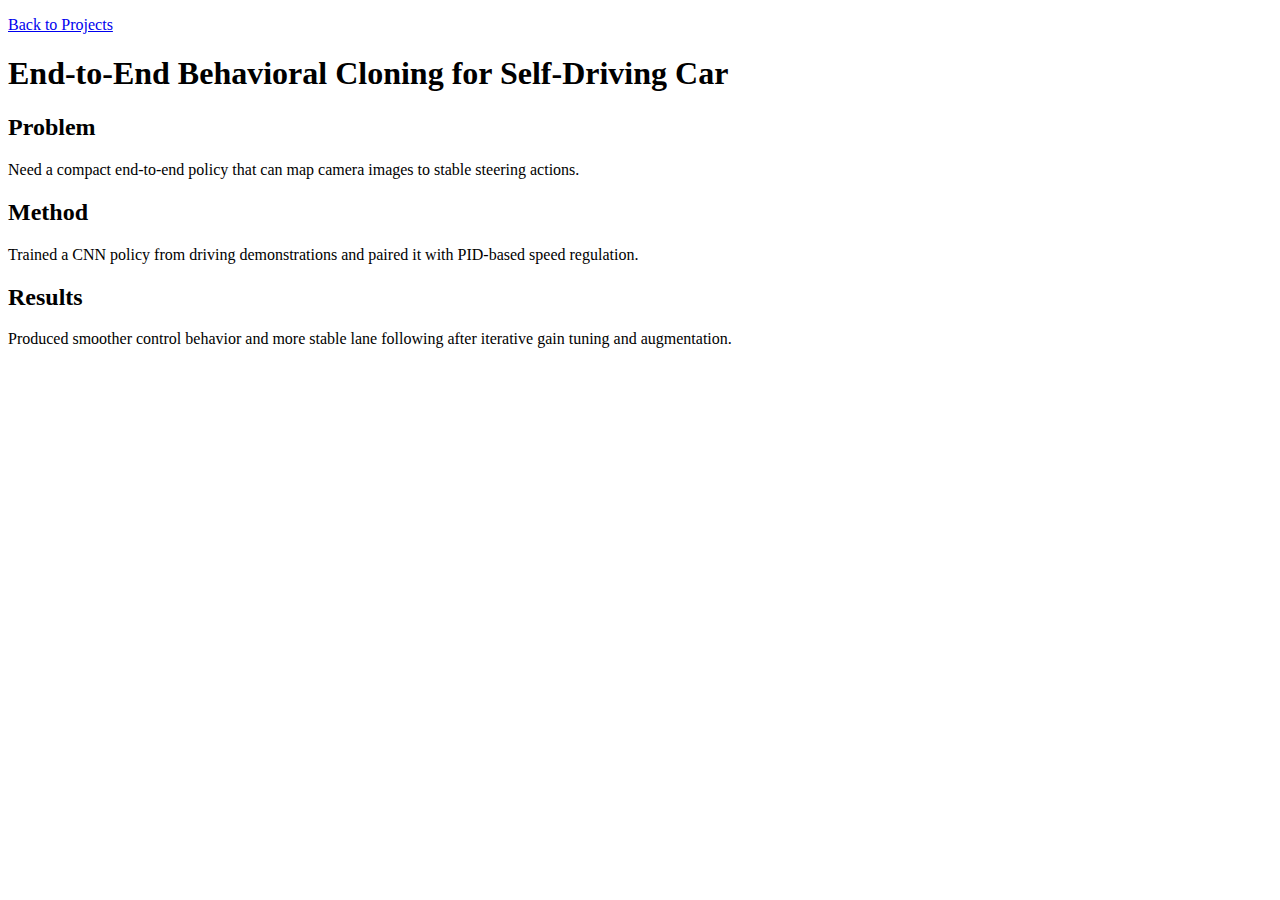
<file: project-pages/behavioral-cloning.html>
<!DOCTYPE html>
<html lang="en">
<head>
  <meta charset="utf-8">
  <meta name="viewport" content="width=device-width, initial-scale=1.0">
  <meta name="description" content="Project breakdown: End-to-end behavioral cloning with PID speed control for self-driving simulation.">
  <title>Behavioral Cloning Project | Bipin Saha</title>
</head>
<body>
  <p><a href="../index.html#projects">Back to Projects</a></p>
  <h1>End-to-End Behavioral Cloning for Self-Driving Car</h1>
  <h2>Problem</h2>
  <p>Need a compact end-to-end policy that can map camera images to stable steering actions.</p>
  <h2>Method</h2>
  <p>Trained a CNN policy from driving demonstrations and paired it with PID-based speed regulation.</p>
  <h2>Results</h2>
  <p>Produced smoother control behavior and more stable lane following after iterative gain tuning and augmentation.</p>
</body>
</html>
</file>
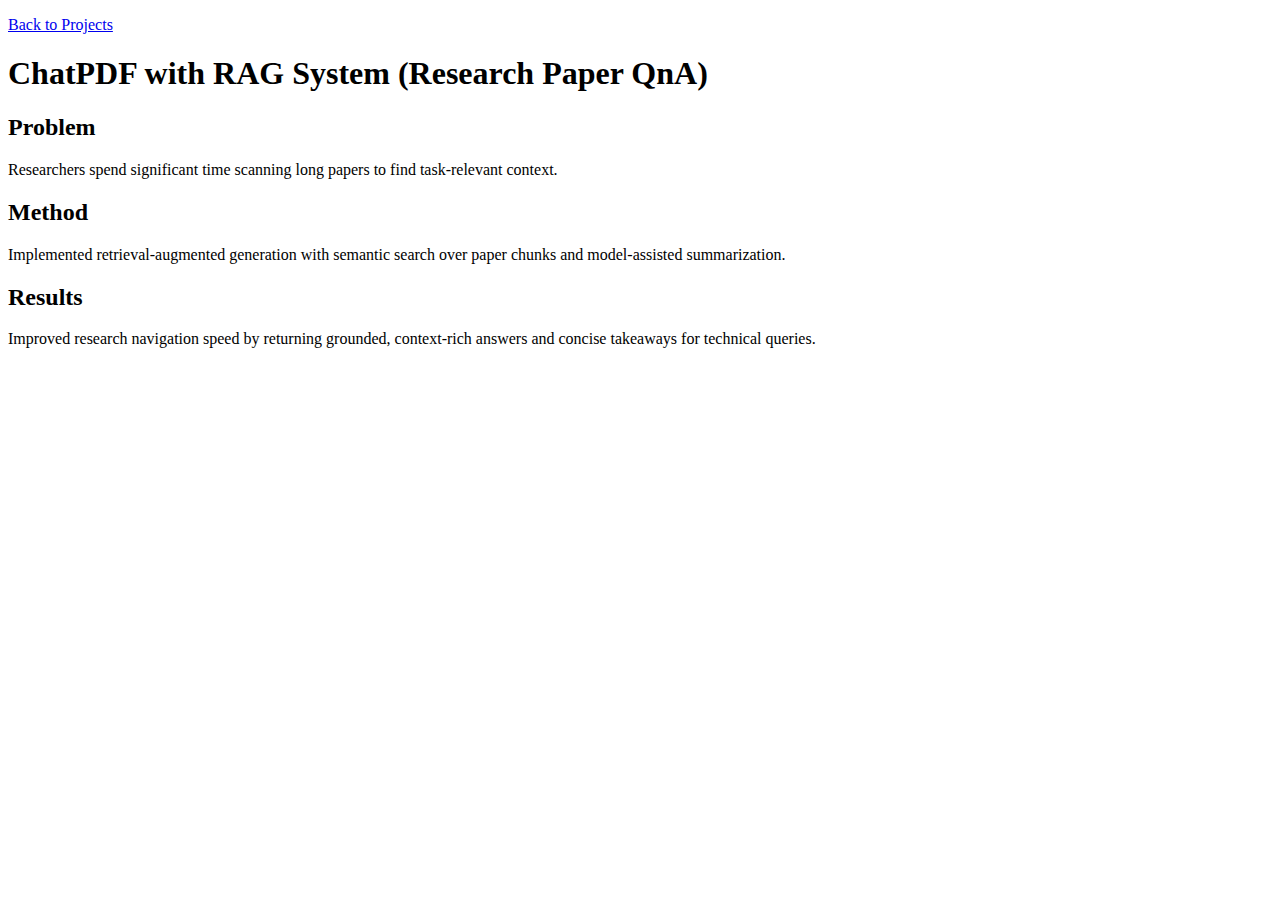
<file: project-pages/chatpdf-rag.html>
<!DOCTYPE html>
<html lang="en">
<head>
  <meta charset="utf-8">
  <meta name="viewport" content="width=device-width, initial-scale=1.0">
  <meta name="description" content="Project breakdown: ChatPDF system with retrieval-augmented generation for research paper understanding.">
  <title>ChatPDF RAG Project | Bipin Saha</title>
</head>
<body>
  <p><a href="../index.html#projects">Back to Projects</a></p>
  <h1>ChatPDF with RAG System (Research Paper QnA)</h1>
  <h2>Problem</h2>
  <p>Researchers spend significant time scanning long papers to find task-relevant context.</p>
  <h2>Method</h2>
  <p>Implemented retrieval-augmented generation with semantic search over paper chunks and model-assisted summarization.</p>
  <h2>Results</h2>
  <p>Improved research navigation speed by returning grounded, context-rich answers and concise takeaways for technical queries.</p>
</body>
</html>
</file>
